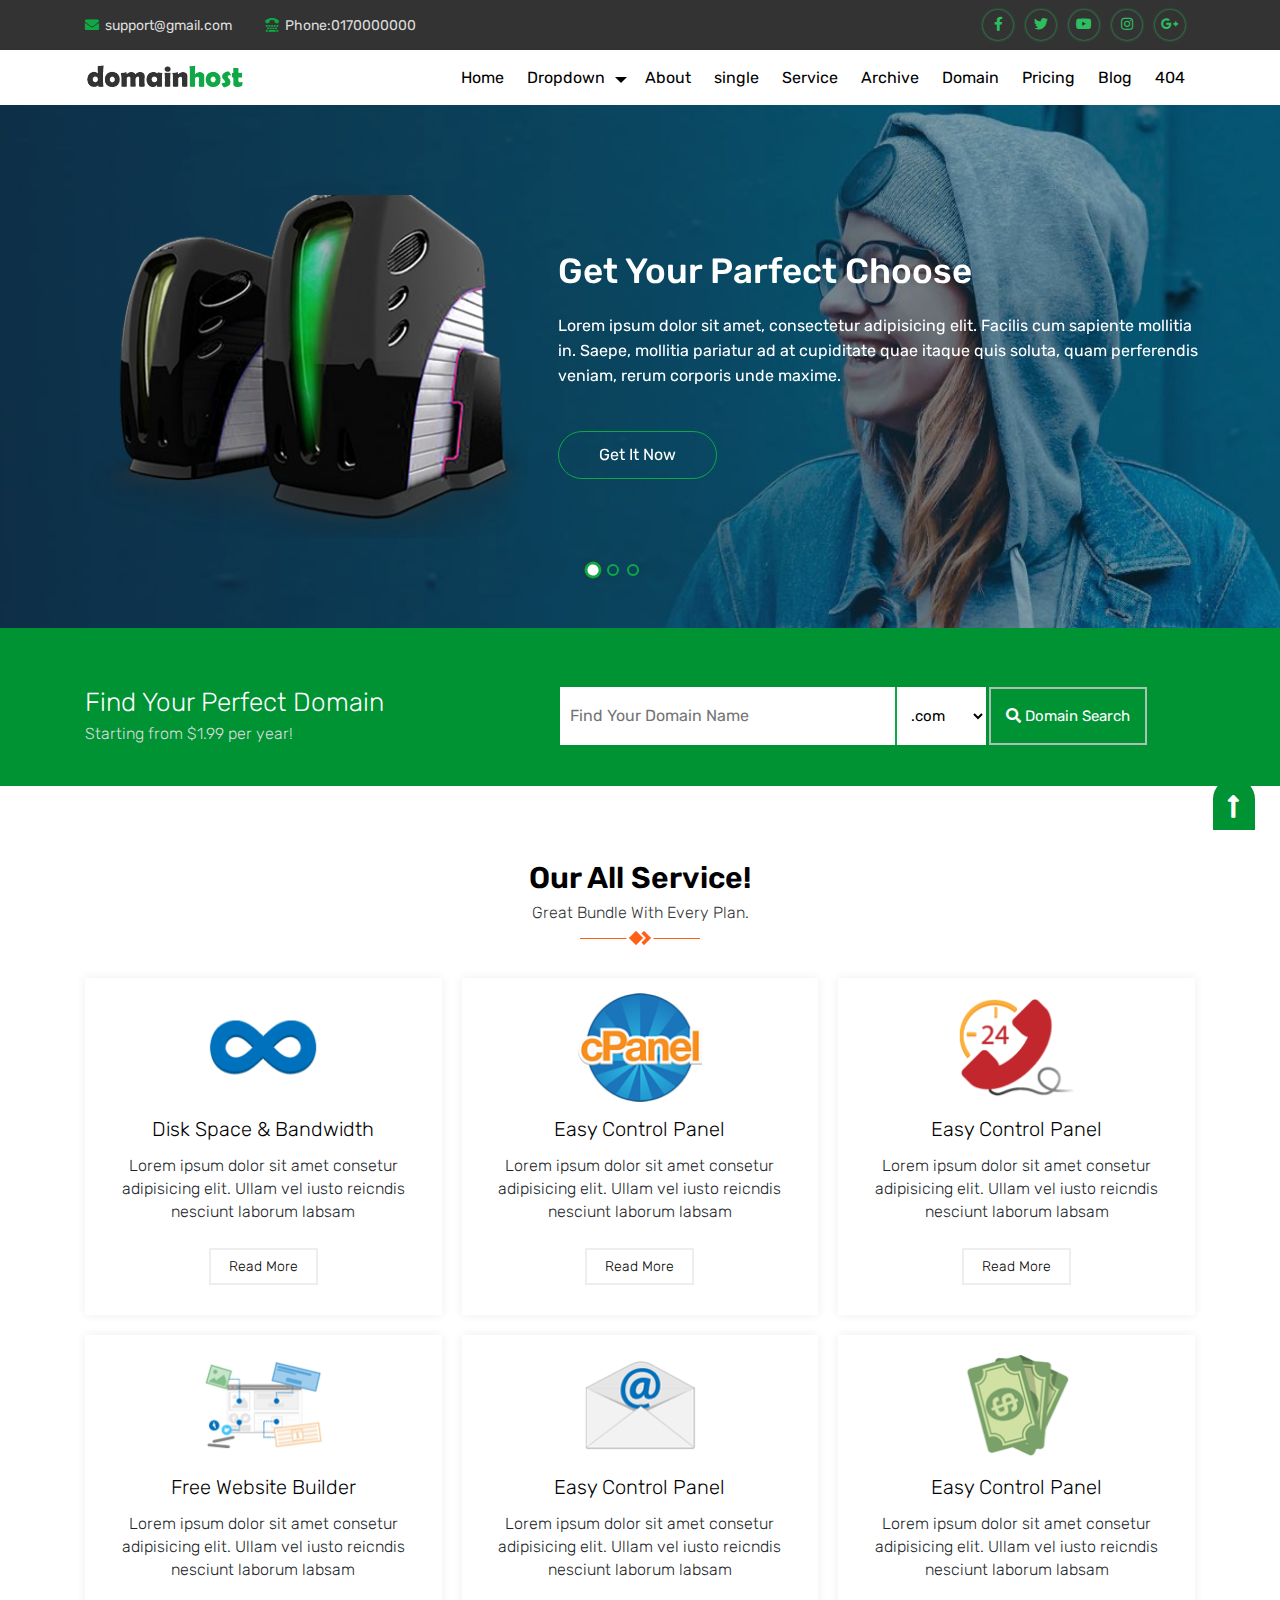
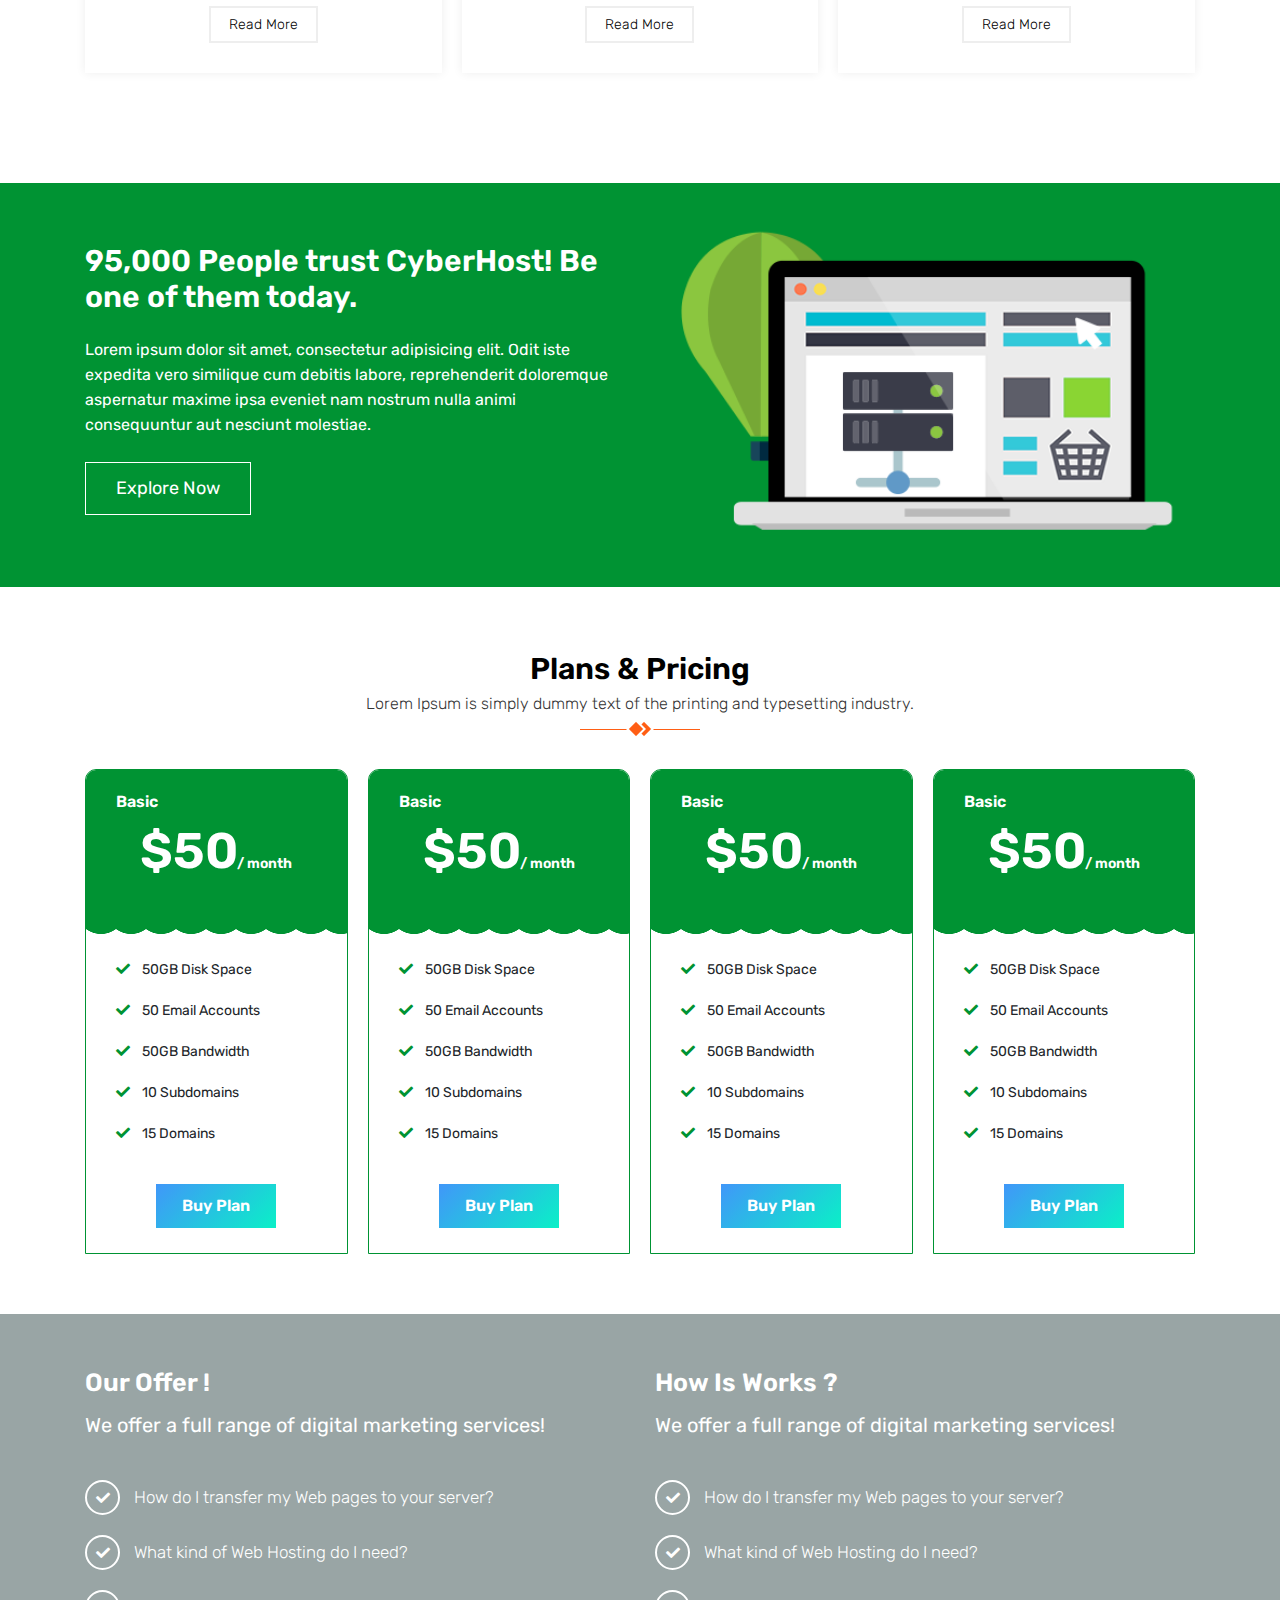
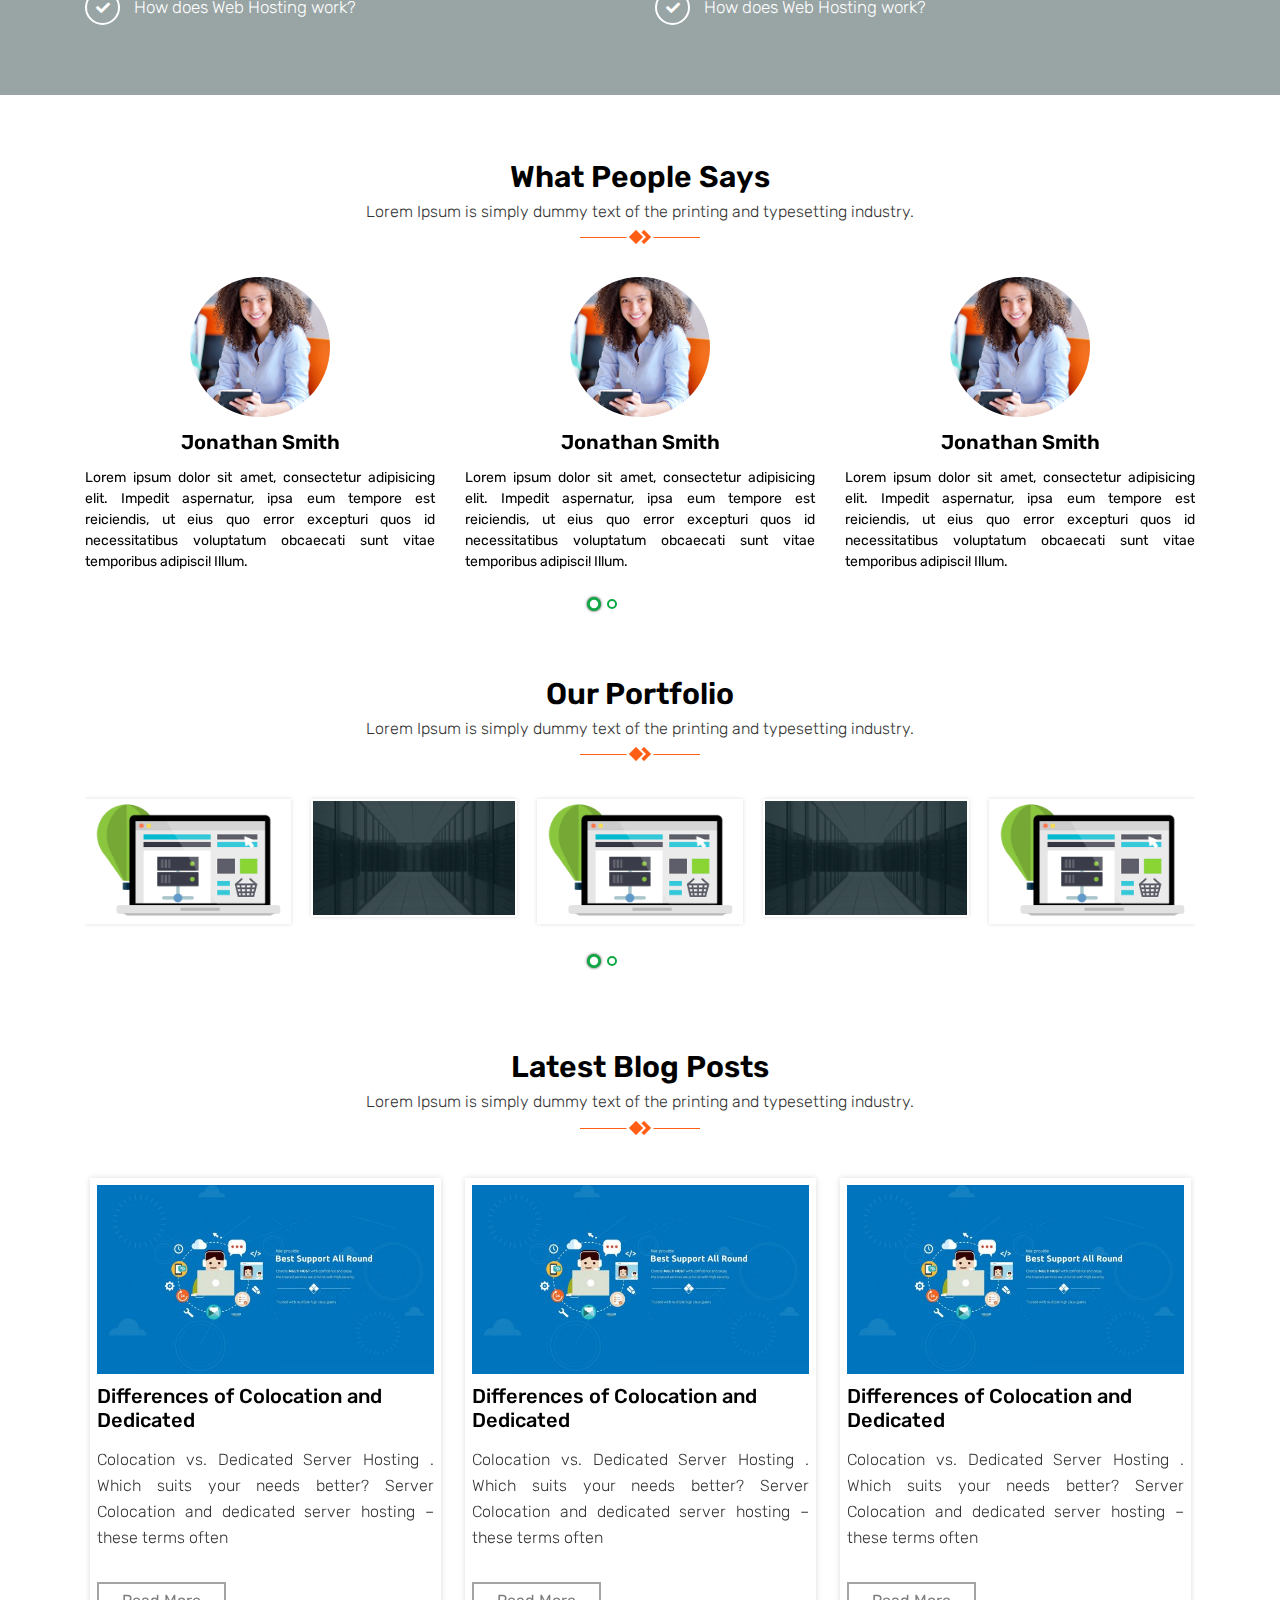
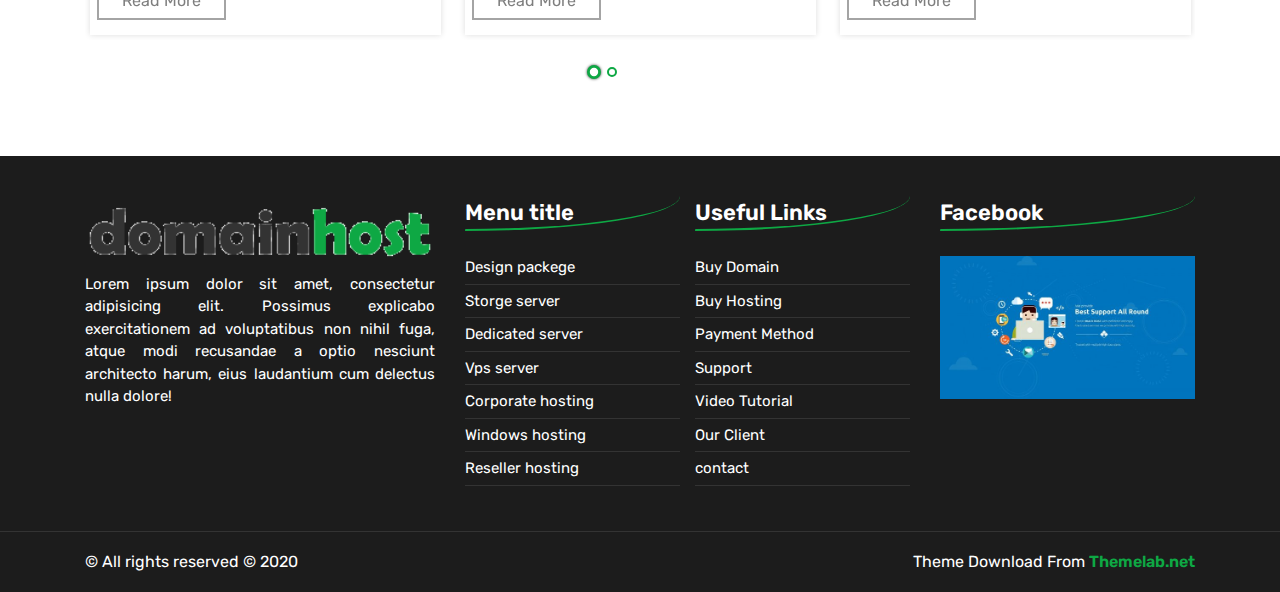
<file: index.html>
<!DOCTYPE html>
<html lang="en">
<head>
    <meta charset="UTF-8">
    <meta http-equiv="X-UA-Compatible" content="IE=edge">
    <meta name="viewport" content="width=device-width, initial-scale=1">
    
    <title> Domain Host</title>
    
     <link rel="icon" href="assets/images/favicon.png">
    
    <!-- Css Link Start    -->
    <link rel="stylesheet" href="assets/css/all.min.css">
    <link rel="stylesheet" href="assets/css/bootstrap.min.css">
    <link rel="stylesheet" href="assets/css/stellarnav.css">
    <link rel="stylesheet" href="assets/css/magnific-popup.css">
    <link rel="stylesheet" href="assets/css/owl.carousel.min.css">
    <link rel="stylesheet" href="assets/css/responsive.css">
    <link rel="stylesheet" href="style.css">
    
</head>

    <body>
    
       
                    <!--=======================
                        top-Header-section-Start
                    ==========================-->  
        <div class="top-header">
            <div class="container">
                <div class="row">
                    <div class="col-lg-6 col-md-6">
                        <div class="date">
                          <ul>
                              <li> <i class="fas fa-envelope"></i> support@gmail.com</li>
                              <li> <i class="fas fa-tty"></i> Phone:0170000000</li>
                              
                          </ul>
                        </div>
                    </div>
                    <div class="col-lg-6 col-md-6">
                        <div class="top-header-social">
                            <ul>
                               <li><a href=""><i class="fab fa-facebook-f" aria-hidden="true"></i></a></li> 

                               <li><a href=""><i class="fab fa-twitter" aria-hidden="true"></i></a></li>

                               <li> <a href=""><i class="fab fa-youtube" aria-hidden="true"></i></a></li>

                               <li><a href=""><i class="fab fa-instagram" aria-hidden="true"></i></a></li>

                               <li><a href=""><i class="fab fa-google-plus-g" aria-hidden="true"></i></a></li>

                            </ul>
                        </div>
                    </div>
                </div>
            </div>
        </div>
                    
                    

                    <!--=======================
                        top-Header-section-End
                    ==========================-->  
                    
                    
                    
                                        

                    <!--=======================
                      Menu & logo start
                    ==========================-->  
        <section class="header-section" id="myHeader">
            <div class="container">
                <div class="row">
                    <div class="col-lg-2 col-md-2">
                        <div class="logo">
                            <a href="index.html"><img src="assets/images/logo.gif" alt="" width="100%" height="auto"></a>  
                        </div>
                    </div>  
                    
                    <div class="col-lg-10 col-md-10">
                   
                        <div class="stellarnav">
                            <ul>
                               <li><a href="index.html">Home</a></li>
                                <li><a href="">Dropdown</a>
                                    <ul>
                                        <li><a href="#">How deep?</a>  </li>
                                        <li><a href="#">Item</a> </li>
                                        <li><a href="#">Item</a> </li>
                                        <li><a href="#">Here's a very long item.</a>

                                        </li>
                                    </ul>
                                </li>

                                 <li><a href="about.html">About </a></li>
                                <li><a href="single.html">single </a></li>
                                <li><a href="services.html">Service </a></li>
                                <li><a href="archive.html">Archive </a></li>
                                <li><a href="domain.html">Domain </a></li>
                                <li><a href="pricing.html">Pricing </a></li>
                                <li><a href="blog.html">Blog </a></li>
                                <li><a href="404.html">404 </a></li>

                            </ul>
                        </div><!-- .stellarnav -->
                    </div>

                    

                </div>
            </div>
        </section>

                      
            
                    <!--=======================
                        Menu & logo -End
                    ==========================-->  
                
     
            
                    <!--=======================
                        Home slide-start
                    ==========================-->  
        <section class="home-page-slide">
            <div class="container">
                <div class="row">
                    <div class="home-slide-list owl-carousel">
                        
                        <div class="home-slide-wrpp">
                            <div class="row">
                                <div class="col-lg-5 col-md-5">
                                   <div class="home-slide-image">
                                       <img src="assets/images/slider-img-1.png" alt="">
                                   </div>
                                </div>
                                <div class="col-lg-7 col-md-7">
                                   <div class="home-slide-item">
                                        <div class="home-slide-title">
                                            Get Your Parfect Choose 
                                        </div>
                                        <div class="home-slide-content">
                                            Lorem ipsum dolor sit amet, consectetur adipisicing elit. Facilis cum sapiente mollitia in. Saepe, mollitia pariatur ad at cupiditate quae itaque quis soluta, quam perferendis veniam, rerum corporis unde maxime.
                                        </div>
                                        <div class="home-slide-btn">
                                            <a href=""> Get It Now </a>
                                        </div>
                                   </div>
                                </div>
                            </div>
                        </div>
                             
                        <div class="home-slide-wrpp">
                            <div class="row">
                                <div class="col-lg-5 col-md-5">
                                   <div class="home-slide-image">
                                       <img src="assets/images/slider-img-2.png" alt="">
                                   </div>
                                </div>
                                <div class="col-lg-7 col-md-7">
                                   <div class="home-slide-item">
                                        <div class="home-slide-title">
                                           Buy Now
                                        </div>
                                        <div class="home-slide-content">
                                            Lorem ipsum dolor sit amet, consectetur adipisicing elit. Facilis cum sapiente mollitia in. Saepe, mollitia pariatur ad at cupiditate quae itaque quis soluta, quam perferendis veniam, rerum corporis unde maxime.
                                        </div>
                                        <div class="home-slide-btn">
                                            <a href=""> Get It Now </a>
                                        </div>
                                   </div>
                                </div>
                            </div>
                        </div>
                        
                        
                        <div class="home-slide-wrpp">
                            <div class="row">
                                <div class="col-lg-5 col-md-5">
                                   <div class="home-slide-image">
                                       <img src="assets/images/slider-img-3.png" alt="">
                                   </div>
                                </div>
                                <div class="col-lg-7 col-md-7">
                                   <div class="home-slide-item">
                                        <div class="home-slide-title">
                                           Your Best Choice
                                        </div>
                                        <div class="home-slide-content">
                                            Lorem ipsum dolor sit amet, consectetur adipisicing elit. Facilis cum sapiente mollitia in. Saepe, mollitia pariatur ad at cupiditate quae itaque quis soluta, quam perferendis veniam, rerum corporis unde maxime.
                                        </div>
                                        <div class="home-slide-btn">
                                            <a href=""> Get It Now </a>
                                        </div>
                                   </div>
                                </div>
                            </div>
                        </div>
                        
                        
                        
                        
                    </div>
                </div>
            </div>
        </section>  
                
            
                    <!--=======================
                        Home slide-End
                    ==========================-->  
                
                    
                         
            
                    <!--=======================
                        Domain_section_Start
                    ==========================-->  
        <section class="themesbazar_domain_section">
            <div class="container">
                <div class="row">
                    <div class=" col-lg-5 col-md-5">
                        <div class="domain_titile">
                            Find Your Perfect Domain
                        </div>
                        
                        <div class="domain_pay">
                            Starting from $1.99 per year!
                        </div>
                        
                    </div>
                    <div class=" col-lg-7 col-md-7">
                        <form class="example_1" method="POST">
                            <input type="text" placeholder="Find Your Domain Name" name="domain_name" required>
                            <select name="suffix" class="select">
                            <option value=".com">.com</option>
                            <option value=".in">.in</option>
                            <option value=".co.in">.co.in</option>
                            <option value=".net">.net</option>
                            <option value=".org">.org</option>
                            <option value=".biz">.biz</option>
                            <option value=".info">.info</option>
                            <option value=".mobi">.mobi</option>
                            <option value=".ws">.ws</option>
                            <option value=".co.id">.co.id</option>
                            <option value=".or.id">.or.id</option>
                            <option value=".go.id">.go.id</option>
                            <option value=".sch.id">.sch.id</option>
                            <option value=".ac.id">.ac.id</option>
                            <option value=".mil.id">.mil.id</option>
                            <option value=".web.id">.web.id</option>
                            <option value=".tv">.tv</option>
                            <option value=".cn">.cn</option>
                            <option value=".cc">.cc</option>
                            </select>
                            <button type="submit"><i class="fa fa-search"></i> Domain Search</button>
					    </form>
                    </div>
                    
                </div>
            </div>
        </section>
                    
         
            
                    <!--=======================
                        Domain_section_End
                    ==========================-->  
                
                             
            
                    <!--=======================
                        Services_section_start
                    ==========================-->  
        <section class="themesbazar_services_section">
            <div class="container">
                <div class="row">
                    <div class="col-lg-12 col-md-12">
                        <div class="services_sec_item">
                            <div class="services_sec_title">
                               Our All Service!
                            </div>
                            
                            <div class="services_sec_sub">
                              Great Bundle With Every Plan.
                            </div>
                            <img src="assets/images/icon-image.png" alt="">
                        </div>
                        <div class="themesbazar_services_content">
                            <div class="themesbazar_services_wrpp">
                                <div class="services_image">
                                    <a href=""><img src="assets/images/service-1.png" alt=""></a>
                                </div>
                                <div class="services_item">
                                    <div class="services_title">
                                        <a href="">Disk Space & Bandwidth</a>
                                    </div>                                    
                                    <div class="services_content">
                                        Lorem ipsum dolor sit amet consetur adipisicing elit. Ullam vel iusto reicndis nesciunt laborum labsam 
                                    </div>
                                    <div class="services_button">
                                        <a href="">Read More</a>
                                    </div>
                                </div>
                            </div>
                            
                            <div class="themesbazar_services_wrpp">
                                <div class="services_image">
                                    <a href=""><img src="assets/images/service-2.png" alt=""></a>
                                </div>
                                <div class="services_item">
                                    <div class="services_title">
                                        <a href=""> Free Website Builder </a>
                                    </div>                                    
                                    <div class="services_content">
                                        Lorem ipsum dolor sit amet consetur adipisicing elit. Ullam vel iusto reicndis nesciunt laborum labsam 
                                    </div>
                                    <div class="services_button">
                                        <a href="">Read More</a>
                                    </div>
                                </div>
                            </div>
                            
                            <div class="themesbazar_services_wrpp">
                                <div class="services_image">
                                    <a href=""><img src="assets/images/service-3.png" alt=""></a>
                                </div>
                                <div class="services_item">
                                    <div class="services_title">
                                        <a href=""> Easy Control Panel </a>
                                    </div>                                    
                                    <div class="services_content">
                                        Lorem ipsum dolor sit amet consetur adipisicing elit. Ullam vel iusto reicndis nesciunt laborum labsam 
                                    </div>
                                    <div class="services_button">
                                        <a href="">Read More</a>
                                    </div>
                                </div>
                            </div>
                            
                            <div class="themesbazar_services_wrpp">
                                <div class="services_image">
                                    <a href=""><img src="assets/images/service-4.png" alt=""></a>
                                </div>
                                <div class="services_item">
                                    <div class="services_title">
                                        <a href=""> Easy Control Panel </a>
                                    </div>                                    
                                    <div class="services_content">
                                        Lorem ipsum dolor sit amet consetur adipisicing elit. Ullam vel iusto reicndis nesciunt laborum labsam 
                                    </div>
                                    <div class="services_button">
                                        <a href="">Read More</a>
                                    </div>
                                </div>
                            </div>
                            
                            <div class="themesbazar_services_wrpp">
                                <div class="services_image">
                                    <a href=""><img src="assets/images/service-5.png" alt=""></a>
                                </div>
                                <div class="services_item">
                                    <div class="services_title">
                                        <a href=""> Easy Control Panel </a>
                                    </div>                                    
                                    <div class="services_content">
                                        Lorem ipsum dolor sit amet consetur adipisicing elit. Ullam vel iusto reicndis nesciunt laborum labsam 
                                    </div>
                                    <div class="services_button">
                                        <a href="">Read More</a>
                                    </div>
                                </div>
                            </div>
                            
                            <div class="themesbazar_services_wrpp">
                                <div class="services_image">
                                    <a href=""><img src="assets/images/service-6.png" alt=""></a>
                                </div>
                                <div class="services_item">
                                    <div class="services_title">
                                        <a href=""> Easy Control Panel </a>
                                    </div>                                    
                                    <div class="services_content">
                                        Lorem ipsum dolor sit amet consetur adipisicing elit. Ullam vel iusto reicndis nesciunt laborum labsam 
                                    </div>
                                    <div class="services_button">
                                        <a href="">Read More</a>
                                    </div>
                                </div>
                            </div>
                            
                            
                        </div>
                    </div>
                </div>
            </div>
        </section>
                             
            
                    <!--=======================
                        Services_section_End
                    ==========================-->  
    
                                             
                                  
            
                    <!--=======================
                        Notic_section_Start
                    ==========================-->  
        <section class="notic_section">
            <div class="container">
                <div class="row">
                    <div class="col-lg-6 col-md-6">
                        <div class="notic_title">
                            95,000 People trust CyberHost! Be one of them today.
                        </div>
                        <div class="notic_content">
                           Lorem ipsum dolor sit amet, consectetur adipisicing elit. Odit iste expedita vero similique cum debitis labore, reprehenderit doloremque aspernatur maxime ipsa eveniet nam nostrum nulla animi consequuntur aut nesciunt molestiae.
                        </div>
                        
                        <div class="notic_button">
                            <a href=""> Explore Now </a>
                        </div>
                        
                    </div>
                    <div class="col-lg-6 col-md-6">
                        <div class="notic-image">
                            <img src="assets/images/cta.png" alt="">
                        </div>
                    </div>
                </div>
            </div>
        </section>
                                             
                                  
            
                    <!--=======================
                        Notic_section_End
                    ==========================-->  
    
                                             
            
                    <!--=======================
                        pricing_section_Start
                    ==========================-->  
        <section class="themesbzar_pricing_section">
            <div class="container">
                <div class="row">
                    <div class="col-lg-12 col-md-12">
                       <div class="services_sec_item">
                            <div class="services_sec_title">
                               Plans & Pricing
                            </div>
                            
                            <div class="services_sec_sub">
                             Lorem Ipsum is simply dummy text of the printing and typesetting industry. 
                            </div>
                            <img src="assets/images/icon-image.png" alt="">
                        </div>
                        <div class="pricing_contnet">
                            <div class="pricing_wrpp">
                                <div class="price-value">
                                   <div class="basic">
                                       Basic
                                   </div>
                                    <span class="amount">$50</span>
                                    <span class="time">/ month</span>
                                </div>
                                <div class="scallop-up"></div>

                                <div class="pricingContent">
                                    <ul>
                                        <li> <i class="fas fa-check"></i> 50GB Disk Space</li>
                                        <li> <i class="fas fa-check"></i> 50 Email Accounts</li>
                                        <li> <i class="fas fa-check"></i> 50GB Bandwidth</li>
                                        <li> <i class="fas fa-check"></i> 10 Subdomains</li>
                                        <li> <i class="fas fa-check"></i> 15 Domains</li>
                                    </ul>
                                    <div class="pricingTable-signUp">
                                        <a href="">Buy Plan</a>
                                    </div>
                                </div>
                            </div>
                            
                            <div class="pricing_wrpp">
                                <div class="price-value">
                                   <div class="basic">
                                       Basic
                                   </div>
                                    <span class="amount">$50</span>
                                    <span class="time">/ month</span>
                                </div>
                                <div class="scallop-up"></div>

                                <div class="pricingContent">
                                    <ul>
                                        <li> <i class="fas fa-check"></i> 50GB Disk Space</li>
                                        <li> <i class="fas fa-check"></i> 50 Email Accounts</li>
                                        <li> <i class="fas fa-check"></i> 50GB Bandwidth</li>
                                        <li> <i class="fas fa-check"></i> 10 Subdomains</li>
                                        <li> <i class="fas fa-check"></i> 15 Domains</li>
                                    </ul>
                                    <div class="pricingTable-signUp">
                                        <a href="">Buy Plan</a>
                                    </div>
                                </div>
                            </div>
                            
                            <div class="pricing_wrpp">
                                <div class="price-value">
                                   <div class="basic">
                                       Basic
                                   </div>
                                    <span class="amount">$50</span>
                                    <span class="time">/ month</span>
                                </div>
                                <div class="scallop-up"></div>

                                <div class="pricingContent">
                                    <ul>
                                        <li> <i class="fas fa-check"></i> 50GB Disk Space</li>
                                        <li> <i class="fas fa-check"></i> 50 Email Accounts</li>
                                        <li> <i class="fas fa-check"></i> 50GB Bandwidth</li>
                                        <li> <i class="fas fa-check"></i> 10 Subdomains</li>
                                        <li> <i class="fas fa-check"></i> 15 Domains</li>
                                    </ul>
                                    <div class="pricingTable-signUp">
                                        <a href="">Buy Plan</a>
                                    </div>
                                </div>
                            </div>
                            
                            <div class="pricing_wrpp">
                                <div class="price-value">
                                   <div class="basic">
                                       Basic
                                   </div>
                                    <span class="amount">$50</span>
                                    <span class="time">/ month</span>
                                </div>
                                <div class="scallop-up"></div>

                                <div class="pricingContent">
                                    <ul>
                                        <li> <i class="fas fa-check"></i> 50GB Disk Space</li>
                                        <li> <i class="fas fa-check"></i> 50 Email Accounts</li>
                                        <li> <i class="fas fa-check"></i> 50GB Bandwidth</li>
                                        <li> <i class="fas fa-check"></i> 10 Subdomains</li>
                                        <li> <i class="fas fa-check"></i> 15 Domains</li>
                                    </ul>
                                    <div class="pricingTable-signUp">
                                        <a href="">Buy Plan</a>
                                    </div>
                                </div>
                            </div>
                            
                            
                            
                            
                            
                        </div>
                    </div>
                </div>
            </div>
        </section>  
                     <!--=======================
                        pricing_section_End
                    ==========================-->  
      
                       
                       
                       
                    <!--=======================
                        Discount_section_End
                    ==========================-->  
        <section class="discount_section">
            <div class="container">
                <div class="row">
                    <div class="col-lg-6 col-md-6">
                        <div class="discount_wrpp">
                            <div class="dis_title1">
                                Our Offer !
                            </div> 
                            <div class="dis_title">
                                We offer a full range of digital marketing services!
                            </div>
                            
                            <div class="discount_contnet">
                                <ul>
                                    <li> <i class="fas fa-check"></i> How do I transfer my Web pages to your server? </li>
                                    
                                    <li> <i class="fas fa-check"></i> What kind of Web Hosting do I need? </li>
                                    
                                    <li> <i class="fas fa-check"></i> How does Web Hosting work? </li>
                                </ul>
                            </div>
                       </div>
                       
                    </div>
                    <div class="col-lg-6 col-md-6">
                        <div class="discount_wrpp">
                            <div class="dis_title1">
                               How Is Works ?
                            </div> 
                            <div class="dis_title">
                                We offer a full range of digital marketing services!
                            </div>
                            
                            <div class="discount_contnet">
                                <ul>
                                    <li> <i class="fas fa-check"></i> How do I transfer my Web pages to your server? </li>
                                    
                                    <li> <i class="fas fa-check"></i> What kind of Web Hosting do I need? </li>
                                    
                                    <li> <i class="fas fa-check"></i> How does Web Hosting work? </li>
                                </ul>
                            </div>
                       </div>
                    </div>
                </div>
            </div>
        </section>
                       
                       
                       
                    <!--=======================
                        Discount_section_End
                    ==========================-->  
      
                       
                       
                    <!--=======================
                        pricing_section_Start
                    ==========================-->  
        <section class="testmonial-section">
            <div class="container">
                <div class="row">
                    <div class="col-lg-12 col-md-12">
                       <div class="services_sec_item">
                            <div class="services_sec_title">
                               What People Says
                            </div>
                            
                            <div class="services_sec_sub">
                             Lorem Ipsum is simply dummy text of the printing and typesetting industry. 
                            </div>
                            <img src="assets/images/icon-image.png" alt="">
                        </div> 
                        
                         
                         <div class="testmonial-list owl-carousel">
                            <div class="testmonial-wrpp">
                                <div class="testmonial-image">
                                    <img src="assets/images/testi-2.png" alt="">
                                </div>
                                <div class="testmonial-title">
                                    Jonathan Smith
                                </div>
                                
                                <div class="testmonial-content">
                                    Lorem ipsum dolor sit amet, consectetur adipisicing elit. Impedit aspernatur, ipsa eum tempore est reiciendis, ut eius quo error excepturi quos id necessitatibus voluptatum obcaecati sunt vitae temporibus adipisci! Illum.
                                </div>
                            </div>
                            
                            <div class="testmonial-wrpp">
                                <div class="testmonial-image">
                                    <img src="assets/images/testi-2.png" alt="">
                                </div>
                                <div class="testmonial-title">
                                    Jonathan Smith
                                </div>
                                
                                <div class="testmonial-content">
                                    Lorem ipsum dolor sit amet, consectetur adipisicing elit. Impedit aspernatur, ipsa eum tempore est reiciendis, ut eius quo error excepturi quos id necessitatibus voluptatum obcaecati sunt vitae temporibus adipisci! Illum.
                                </div>
                            </div>
                            
                               <div class="testmonial-wrpp">
                                <div class="testmonial-image">
                                    <img src="assets/images/testi-2.png" alt="">
                                </div>
                                <div class="testmonial-title">
                                    Jonathan Smith
                                </div>
                                
                                <div class="testmonial-content">
                                    Lorem ipsum dolor sit amet, consectetur adipisicing elit. Impedit aspernatur, ipsa eum tempore est reiciendis, ut eius quo error excepturi quos id necessitatibus voluptatum obcaecati sunt vitae temporibus adipisci! Illum.
                                </div>
                            </div>
                            
                            <div class="testmonial-wrpp">
                                <div class="testmonial-image">
                                    <img src="assets/images/testi-2.png" alt="">
                                </div>
                                <div class="testmonial-title">
                                    Jonathan Smith
                                </div>
                                
                                <div class="testmonial-content">
                                    Lorem ipsum dolor sit amet, consectetur adipisicing elit. Impedit aspernatur, ipsa eum tempore est reiciendis, ut eius quo error excepturi quos id necessitatibus voluptatum obcaecati sunt vitae temporibus adipisci! Illum.
                                </div>
                            </div>
                            
                            <div class="testmonial-wrpp">
                                <div class="testmonial-image">
                                    <img src="assets/images/testi-2.png" alt="">
                                </div>
                                <div class="testmonial-title">
                                    Jonathan Smith
                                </div>
                                
                                <div class="testmonial-content">
                                    Lorem ipsum dolor sit amet, consectetur adipisicing elit. Impedit aspernatur, ipsa eum tempore est reiciendis, ut eius quo error excepturi quos id necessitatibus voluptatum obcaecati sunt vitae temporibus adipisci! Illum.
                                </div>
                            </div>
                            
                            
                         </div>
                          
                            
                    </div>
                </div>
            </div>
        </section>
                       
                       
                    <!--=======================
                        portfolio_section_Start
                    ==========================-->  
        <section class="portfolio-section">
            <div class="container">
                <div class="row">
                    <div class="col-lg-12">
                       <div class="services_sec_item">
                            <div class="services_sec_title">
                               Our Portfolio
                            </div>
                            
                            <div class="services_sec_sub">
                             Lorem Ipsum is simply dummy text of the printing and typesetting industry. 
                            </div>
                            <img src="assets/images/icon-image.png" alt="">
                        </div> 
                        
                        <div class="portfolio-list owl-carousel">
                            <div class="portfolio-wrpp">
                                <div class="portfolio-image">
                                    <a href="index.html"><img src="assets/images/cta.png" alt=""></a>
                                </div>
                            </div>
                            
                            <div class="portfolio-wrpp">
                                <div class="portfolio-image">
                                    <a href="index.html"><img src="assets/images/bg1.jpg" alt=""></a>
                                </div>
                            </div>         
                              
                            <div class="portfolio-wrpp">
                                <div class="portfolio-image">
                                    <a href="index.html"><img src="assets/images/cta.png" alt=""></a>
                                </div>
                            </div>
                            
                            <div class="portfolio-wrpp">
                                <div class="portfolio-image">
                                    <a href="index.html"><img src="assets/images/bg1.jpg" alt=""></a>
                                </div>
                            </div>
                            
                            <div class="portfolio-wrpp">
                                <div class="portfolio-image">
                                    <a href="index.html"><img src="assets/images/cta.png" alt=""></a>
                                </div>
                            </div>
                            
                            <div class="portfolio-wrpp">
                                <div class="portfolio-image">
                                    <a href="index.html"><img src="assets/images/p1.jpg" alt=""></a>
                                </div>
                            </div>
                            
                            
                            
                        </div>
                    </div>
                </div>
            </div>
        </section>
                               
                   
                    <!--=======================
                        portfolio_section_End
                    ==========================--> 
                     
                    
                   
                    <!--=======================
                       Latest_section_start
                    ==========================--> 
        <section class="latest-section">
        	<div class="container">
        		<div class="row">
        			<div class="col-md-12">
        				
        				 <div class="services_sec_item">
                            <div class="services_sec_title">
                              Latest Blog Posts
                            </div>
                            
                            <div class="services_sec_sub">
                             Lorem Ipsum is simply dummy text of the printing and typesetting industry. 
                            </div>
                            <img src="assets/images/icon-image.png" alt="">
                        </div> 
        				
        				<div class="latest-list owl-carousel">
        					<div class="latest-wrpp">
        						<div class="latest-image">
        							<img src="assets/images/blog-1.jpg" alt="">
        						</div>
        						<div class="latest-title">
        							<a href=""> Differences of Colocation and Dedicated </a>
        						</div>
        						<div class="latest-content">
        							Colocation vs. Dedicated Server Hosting . Which suits your needs better? Server Colocation and dedicated server hosting – these terms often 
        						</div>
        						
        						<div class="latest-btn">
        							<a href="">Read More</a>
        						</div>
        						
        					</div>
        					<div class="latest-wrpp">
        						<div class="latest-image">
        							<img src="assets/images/blog-1.jpg" alt="">
        						</div>
        						<div class="latest-title">
        							<a href=""> Differences of Colocation and Dedicated </a>
        						</div>
        						<div class="latest-content">
        							Colocation vs. Dedicated Server Hosting . Which suits your needs better? Server Colocation and dedicated server hosting – these terms often 
        						</div>
        						
        						<div class="latest-btn">
        							<a href="">Read More</a>
        						</div>
        						
        					</div>
        					<div class="latest-wrpp">
        						<div class="latest-image">
        							<img src="assets/images/blog-1.jpg" alt="">
        						</div>
        						<div class="latest-title">
        							<a href=""> Differences of Colocation and Dedicated </a>
        						</div>
        						<div class="latest-content">
        							Colocation vs. Dedicated Server Hosting . Which suits your needs better? Server Colocation and dedicated server hosting – these terms often 
        						</div>
        						
        						<div class="latest-btn">
        							<a href="">Read More</a>
        						</div>
        						
        					</div>
        					<div class="latest-wrpp">
        						<div class="latest-image">
        							<img src="assets/images/blog-1.jpg" alt="">
        						</div>
        						<div class="latest-title">
        							<a href=""> Differences of Colocation and Dedicated </a>
        						</div>
        						<div class="latest-content">
        							Colocation vs. Dedicated Server Hosting . Which suits your needs better? Server Colocation and dedicated server hosting – these terms often 
        						</div>
        						
        						<div class="latest-btn">
        							<a href="">Read More</a>
        						</div>
        						
        					</div>
        					<div class="latest-wrpp">
        						<div class="latest-image">
        							<img src="assets/images/blog-1.jpg" alt="">
        						</div>
        						<div class="latest-title">
        							<a href=""> Differences of Colocation and Dedicated </a>
        						</div>
        						<div class="latest-content">
        							Colocation vs. Dedicated Server Hosting . Which suits your needs better? Server Colocation and dedicated server hosting – these terms often 
        						</div>
        						
        						<div class="latest-btn">
        							<a href="">Read More</a>
        						</div>
        						
        					</div>
        					
        				</div>
        			</div>
        		</div>
        	</div>
        </section>

                   
                    <!--=======================
                       Latest_section_End
                    ==========================--> 
                     
                      
                       
                        
                         
                          
                            
      
                       
                       
                        <!--================================
                              bottom-footer-start
                        ===============================-->
        <section class="footer-section">
        	<div class="container">
        		<div class="row">
        			<div class="col-lg-4 col-md-4">
        				<div class="footer-logo">
        					<a href=""> <img src="assets/images/logo.gif" alt=""> </a>
        				</div>
        				<div class="footer-content">
        					Lorem ipsum dolor sit amet, consectetur adipisicing elit. Possimus explicabo exercitationem ad voluptatibus non nihil fuga, atque modi recusandae a optio nesciunt architecto harum, eius laudantium cum delectus nulla dolore!
        				</div>
        			</div>
        			<div class="col-lg-5 col-md-5">
        				<div class="footer-menu-content">
        					<div class="footer-wrpp">
								<div class="footer-title">
									Menu title
								</div>
       							<div class="footer-menu">
       								<ul>
       									<li><a href=""> Design packege </a></li>
       									<li><a href=""> Storge server </a></li>
       									<li><a href=""> Dedicated server </a></li>
       									<li><a href=""> Vps server </a></li>
       									<li><a href=""> Corporate hosting </a></li>
       									<li><a href=""> Windows hosting </a></li>
       									<li><a href=""> Reseller hosting </a></li>
       								</ul>
       							</div>
        					</div>
        					
        					<div class="footer-wrpp">
								<div class="footer-title">
									Useful Links
								</div>
       							<div class="footer-menu">
       								<ul>
       									<li><a href=""> Buy Domain </a></li>
       									<li><a href=""> Buy Hosting </a></li>
       									<li><a href=""> Payment Method </a></li>
       									<li><a href=""> Support </a></li>
       									<li><a href=""> Video Tutorial </a></li>
       									<li><a href=""> Our Client </a></li>
       									<li><a href=""> contact </a></li>
       								</ul>
       							</div>
        					</div>
        					
        					
        				</div>
        				
        				
        			</div>
        			<div class="col-lg-3 col-md-3">
        				<div class="footer-title">
							Facebook
						</div>
        				<div class="facebook">
        					<img src="assets/images/blog-1.jpg" alt="">
        				</div>
        			</div>
        		</div>
        	</div>
        </section>

        <div class="bottom-footer-section">
            <div class="container">
                <div class="row">
                    <div class="col-md-6 col-sm-6">
                      
                       <div class="copy-right">
                            © All rights reserved © 2020
                       </div>
                       
                    </div>
                    <div class="col-md-6 col-sm-6">
                        <div class="design-developed">
                            Theme Download From  <a href="#" target="_blank" title="themelab.net">Themelab.net</a> 
                        </div>
                    </div>
                </div>
                
                 <a href="" class="scrollToTop"><i class="fas fa-long-arrow-alt-up"></i></a>
            </div>
        </div>
                        


       
       
       
       
        <script src="assets/js/jquery-3.5.1.min.js"></script>
        <script src="assets/js/bootstrap.min.js"></script>
        <script src="assets/js/stellarnav.min.js"></script>
        <script src="assets/js/jquery.magnific-popup.min.js"></script>
        <script src="assets/js/owl.carousel.min.js"></script>
        <script src="assets/js/main.js"></script>
</body>
</html>
</file>
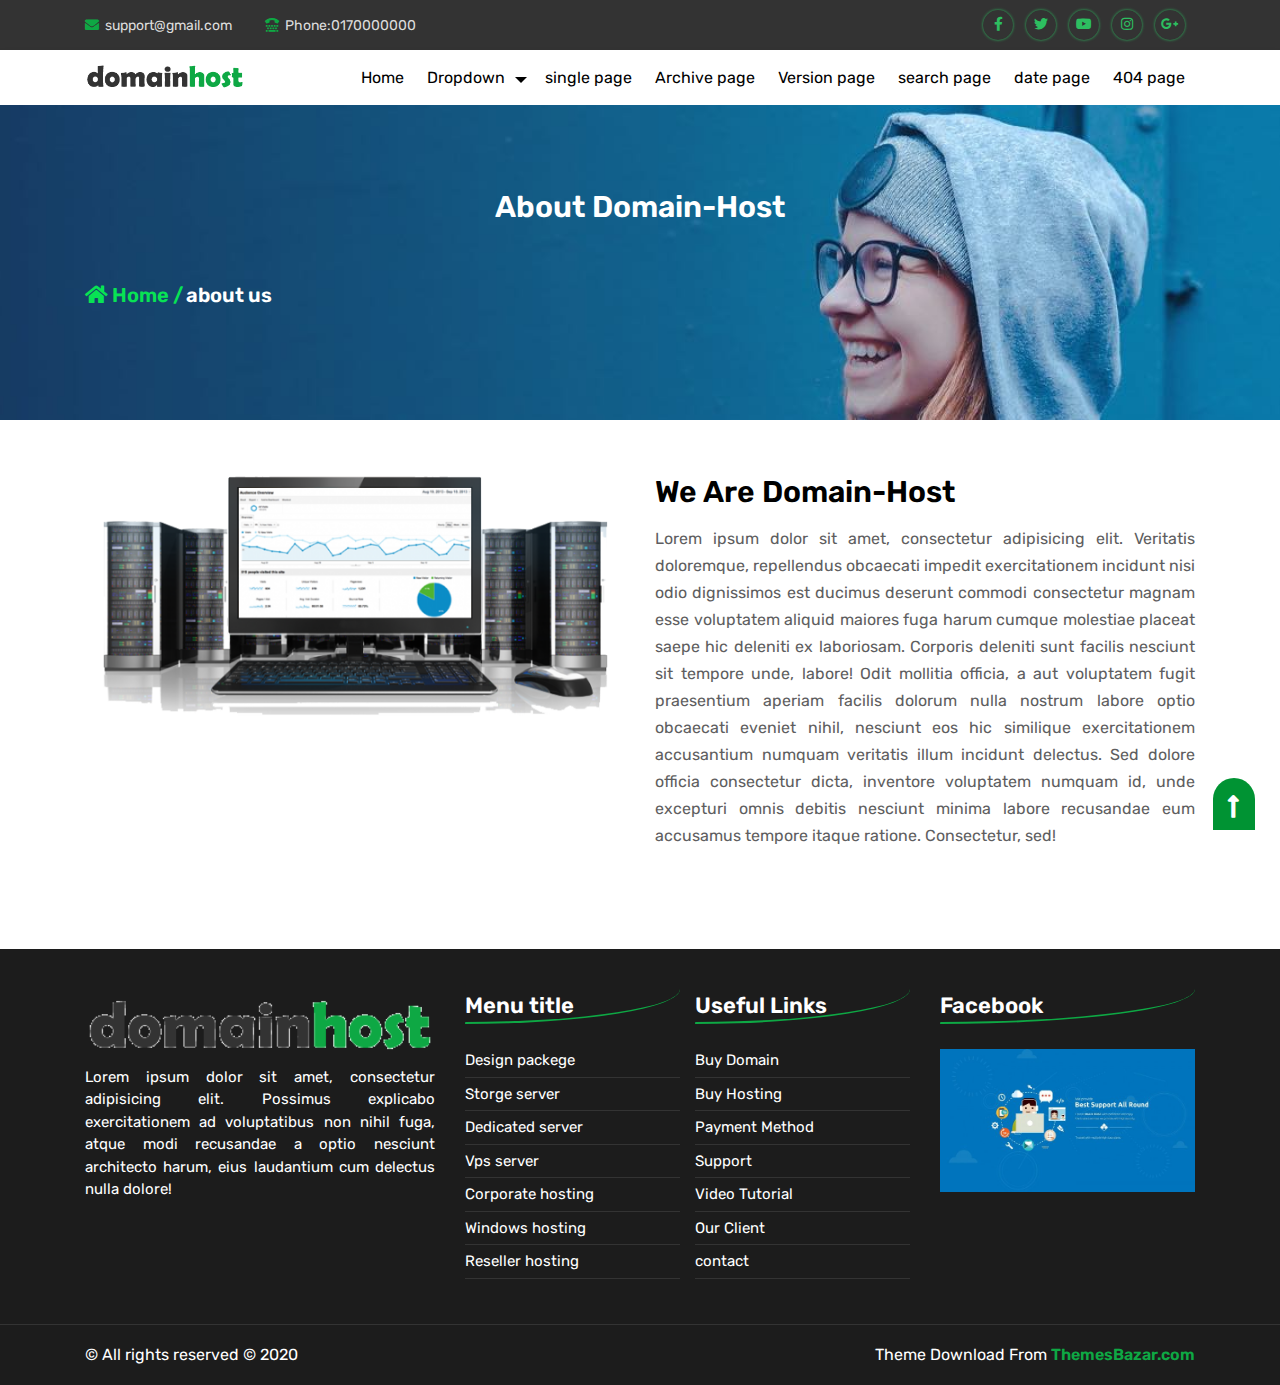
<file: about.html>
<!DOCTYPE html>
<html lang="en">
<head>
    <meta charset="UTF-8">
    <meta http-equiv="X-UA-Compatible" content="IE=edge">
    <meta name="viewport" content="width=device-width, initial-scale=1">
    
    <title> About page </title>
    
     <link rel="icon" href="assets/images/favicon.png">
    
    <!-- Css Link Start    -->
    <link rel="stylesheet" href="assets/css/all.min.css">
    <link rel="stylesheet" href="assets/css/bootstrap.min.css">
    <link rel="stylesheet" href="assets/css/stellarnav.css">
    <link rel="stylesheet" href="assets/css/magnific-popup.css">
    <link rel="stylesheet" href="assets/css/owl.carousel.min.css">
    <link rel="stylesheet" href="assets/css/responsive.css">
    <link rel="stylesheet" href="style.css">
    
</head>

    <body>
    
       
                    <!--=======================
                        top-Header-section-Start
                    ==========================-->  
        <div class="top-header">
            <div class="container">
                <div class="row">
                    <div class="col-lg-6 col-md-6">
                        <div class="date">
                          <ul>
                              <li> <i class="fas fa-envelope"></i> support@gmail.com</li>
                              <li> <i class="fas fa-tty"></i> Phone:0170000000</li>
                              
                          </ul>
                        </div>
                    </div>
                    <div class="col-lg-6 col-md-6">
                        <div class="top-header-social">
                            <ul>
                               <li><a href=""><i class="fab fa-facebook-f" aria-hidden="true"></i></a></li> 

                               <li><a href=""><i class="fab fa-twitter" aria-hidden="true"></i></a></li>

                               <li> <a href=""><i class="fab fa-youtube" aria-hidden="true"></i></a></li>

                               <li><a href=""><i class="fab fa-instagram" aria-hidden="true"></i></a></li>

                               <li><a href=""><i class="fab fa-google-plus-g" aria-hidden="true"></i></a></li>

                            </ul>
                        </div>
                    </div>
                </div>
            </div>
        </div>
                    
                    

                    <!--=======================
                        top-Header-section-End
                    ==========================-->  
                    
                    
                    
                                        

                    <!--=======================
                      Menu & logo start
                    ==========================-->  
        <section class="header-section" id="myHeader">
            <div class="container">
                <div class="row">
                    <div class="col-lg-2 col-md-2">
                        <div class="logo">
                            <a href="index.html"><img src="assets/images/logo.gif" alt="" width="100%" height="auto"></a>  
                        </div>
                    </div>  
                    
                    <div class="col-lg-10 col-md-10">
                   
                        <div class="stellarnav">
                            <ul>
                               <li><a href="index.html">Home</a></li>
                                <li><a href="">Dropdown</a>
                                    <ul>
                                        <li><a href="#">How deep?</a>  </li>
                                        <li><a href="#">Item</a> </li>
                                        <li><a href="#">Item</a> </li>
                                        <li><a href="#">Here's a very long item.</a>

                                        </li>
                                    </ul>
                                </li>

                                <li><a href="single.html">single page</a></li>
                                <li><a href="archive.html">Archive page</a></li>
                                <li><a href="version.html">Version page</a></li>
                                <li><a href="search.html">search page</a></li>
                                <li><a href="date.html">date page</a></li>
                                <li><a href="404.html">404 page</a></li>

                            </ul>
                        </div><!-- .stellarnav -->
                    </div>

                    

                </div>
            </div>
        </section>

                      
            
                    <!--=======================
                        Menu & logo -End
                    ==========================-->  
                
     
            
                           
            
                    <!--=======================
                       All-page section-start
                    ==========================-->  
        <section class="all-page">
        	<div class="container">
        		<div class="row">
        			<div class="col-lg-12 col-md-12">
        				<div class="all-title">
        					About Domain-Host
        				</div>
        				<div class="all-content">
        					<ul>
        						<li><a href="index.html" class="active"> <i class="fa fa-home"></i> Home / </a></li>
        						<li><a href=""> about us </a></li>
        					</ul>
        				</div>
        			</div>
        		</div>
        	</div>
        </section>
     
   
            
                    <!--=======================
                       All-page section-End
                    ==========================-->  
                
          
   
            
                    <!--=======================
                       About-page section-start
                    ==========================-->  
        <section class="about-page">
        	<div class="container">
        		<div class="row">
        			<div class="col-lg-6 col-md-6">
        				<div class="about-image">
        					<img src="assets/images/about.png" alt="">
        				</div>
        			</div>
        		
       				<div class="col-lg-6 col-md-6">
        				<div class="about-title">
        					We Are Domain-Host
        				</div>
        			
       					<div class="about-content">
        					Lorem ipsum dolor sit amet, consectetur adipisicing elit. Veritatis doloremque, repellendus obcaecati impedit exercitationem incidunt nisi odio dignissimos est ducimus deserunt commodi consectetur magnam esse voluptatem aliquid maiores fuga harum cumque molestiae placeat saepe hic deleniti ex laboriosam. Corporis deleniti sunt facilis nesciunt sit tempore unde, labore! Odit mollitia officia, a aut voluptatem fugit praesentium aperiam facilis dolorum nulla nostrum labore optio obcaecati eveniet nihil, nesciunt eos hic similique exercitationem accusantium numquam veritatis illum incidunt delectus. Sed dolore officia consectetur dicta, inventore voluptatem numquam id, unde excepturi omnis debitis nesciunt minima labore recusandae eum accusamus tempore itaque ratione. Consectetur, sed!
        				</div>
        			</div>
        		</div>
        	</div>
        </section>
          
   
            
                    <!--=======================
                       About-page section-End
                    ==========================-->  
                
     
            
                  
                         
                          
                            
      
                       
                       
                        <!--================================
                              bottom-footer-start
                        ===============================-->
        <section class="footer-section">
        	<div class="container">
        		<div class="row">
        			<div class="col-lg-4 col-md-4">
        				<div class="footer-logo">
        					<a href=""> <img src="assets/images/logo.gif" alt=""> </a>
        				</div>
        				<div class="footer-content">
        					Lorem ipsum dolor sit amet, consectetur adipisicing elit. Possimus explicabo exercitationem ad voluptatibus non nihil fuga, atque modi recusandae a optio nesciunt architecto harum, eius laudantium cum delectus nulla dolore!
        				</div>
        			</div>
        			<div class="col-lg-5 col-md-5">
        				<div class="footer-menu-content">
        					<div class="footer-wrpp">
								<div class="footer-title">
									Menu title
								</div>
       							<div class="footer-menu">
       								<ul>
       									<li><a href=""> Design packege </a></li>
       									<li><a href=""> Storge server </a></li>
       									<li><a href=""> Dedicated server </a></li>
       									<li><a href=""> Vps server </a></li>
       									<li><a href=""> Corporate hosting </a></li>
       									<li><a href=""> Windows hosting </a></li>
       									<li><a href=""> Reseller hosting </a></li>
       								</ul>
       							</div>
        					</div>
        					
        					<div class="footer-wrpp">
								<div class="footer-title">
									Useful Links
								</div>
       							<div class="footer-menu">
       								<ul>
       									<li><a href=""> Buy Domain </a></li>
       									<li><a href=""> Buy Hosting </a></li>
       									<li><a href=""> Payment Method </a></li>
       									<li><a href=""> Support </a></li>
       									<li><a href=""> Video Tutorial </a></li>
       									<li><a href=""> Our Client </a></li>
       									<li><a href=""> contact </a></li>
       								</ul>
       							</div>
        					</div>
        					
        					
        				</div>
        				
        				
        			</div>
        			<div class="col-lg-3 col-md-3">
        				<div class="footer-title">
							Facebook
						</div>
        				<div class="facebook">
        					<img src="assets/images/blog-1.jpg" alt="">
        				</div>
        			</div>
        		</div>
        	</div>
        </section>

        <div class="bottom-footer-section">
            <div class="container">
                <div class="row">
                    <div class="col-md-6 col-sm-6">
                      
                       <div class="copy-right">
                            © All rights reserved © 2020
                       </div>
                       
                    </div>
                    <div class="col-md-6 col-sm-6">
                        <div class="design-developed">
                            Theme Download From  <a href="http://ThemesBazar.com/" target="_blank" title="ThemesBazar.com"> ThemesBazar.com  </a> 
                        </div>
                    </div>
                </div>
                
                 <a href="" class="scrollToTop"><i class="fas fa-long-arrow-alt-up"></i></a>
            </div>
        </div>
                        


       
       
       
       
        <script src="assets/js/jquery-3.5.1.min.js"></script>
        <script src="assets/js/bootstrap.min.js"></script>
        <script src="assets/js/stellarnav.min.js"></script>
        <script src="assets/js/jquery.magnific-popup.min.js"></script>
        <script src="assets/js/owl.carousel.min.js"></script>
        <script src="assets/js/main.js"></script>
</body>
</html>
</file>
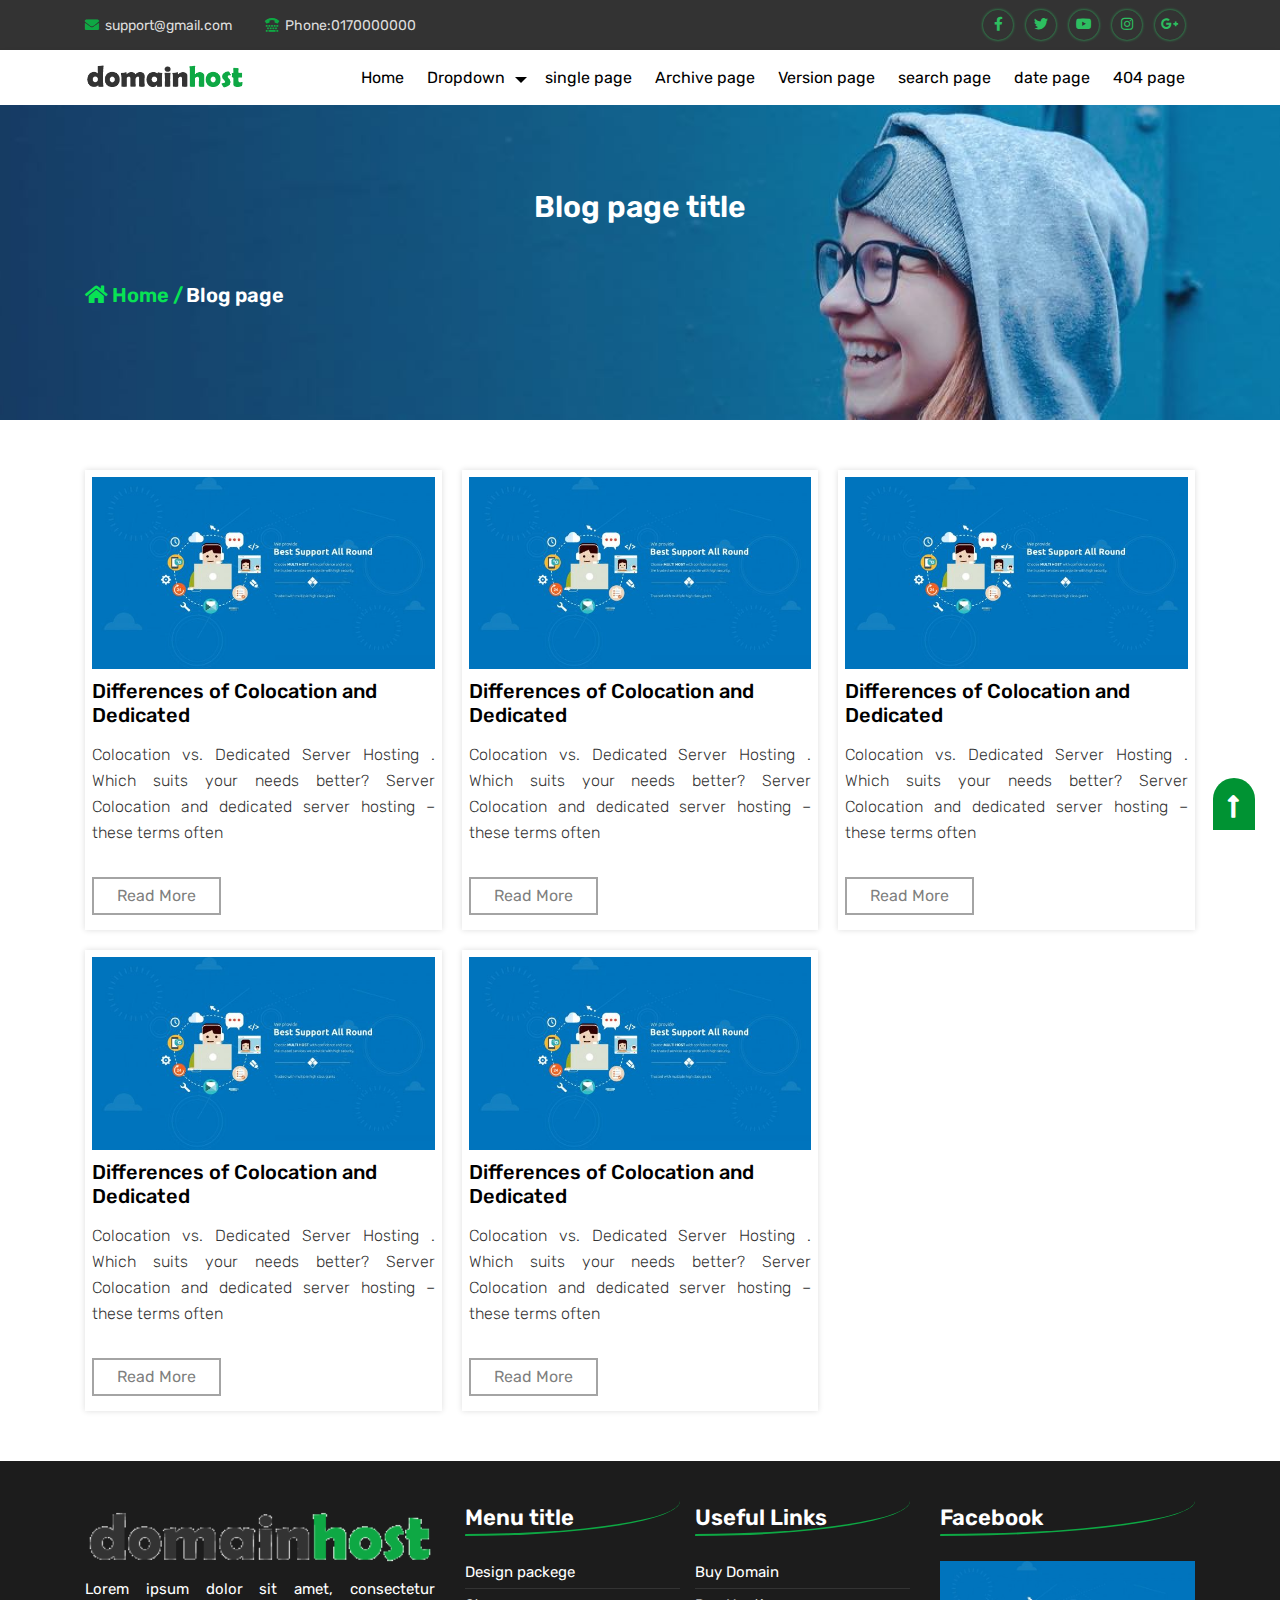
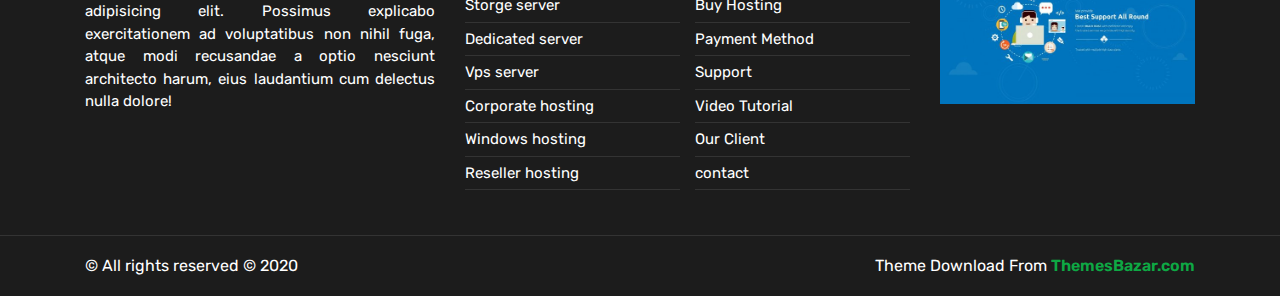
<file: archive.html>
<!DOCTYPE html>
<html lang="en">
<head>
    <meta charset="UTF-8">
    <meta http-equiv="X-UA-Compatible" content="IE=edge">
    <meta name="viewport" content="width=device-width, initial-scale=1">
    
    <title> Blog page </title>
    
     <link rel="icon" href="assets/images/favicon.png">
    
    <!-- Css Link Start    -->
    <link rel="stylesheet" href="assets/css/all.min.css">
    <link rel="stylesheet" href="assets/css/bootstrap.min.css">
    <link rel="stylesheet" href="assets/css/stellarnav.css">
    <link rel="stylesheet" href="assets/css/magnific-popup.css">
    <link rel="stylesheet" href="assets/css/owl.carousel.min.css">
    <link rel="stylesheet" href="assets/css/responsive.css">
    <link rel="stylesheet" href="style.css">
    
</head>

    <body>
    
       
                    <!--=======================
                        top-Header-section-Start
                    ==========================-->  
        <div class="top-header">
            <div class="container">
                <div class="row">
                    <div class="col-lg-6 col-md-6">
                        <div class="date">
                          <ul>
                              <li> <i class="fas fa-envelope"></i> support@gmail.com</li>
                              <li> <i class="fas fa-tty"></i> Phone:0170000000</li>
                              
                          </ul>
                        </div>
                    </div>
                    <div class="col-lg-6 col-md-6">
                        <div class="top-header-social">
                            <ul>
                               <li><a href=""><i class="fab fa-facebook-f" aria-hidden="true"></i></a></li> 

                               <li><a href=""><i class="fab fa-twitter" aria-hidden="true"></i></a></li>

                               <li> <a href=""><i class="fab fa-youtube" aria-hidden="true"></i></a></li>

                               <li><a href=""><i class="fab fa-instagram" aria-hidden="true"></i></a></li>

                               <li><a href=""><i class="fab fa-google-plus-g" aria-hidden="true"></i></a></li>

                            </ul>
                        </div>
                    </div>
                </div>
            </div>
        </div>
                    
                    

                    <!--=======================
                        top-Header-section-End
                    ==========================-->  
                    
                    
                    
                                        

                    <!--=======================
                      Menu & logo start
                    ==========================-->  
        <section class="header-section" id="myHeader">
            <div class="container">
                <div class="row">
                    <div class="col-lg-2 col-md-2">
                        <div class="logo">
                            <a href="index.html"><img src="assets/images/logo.gif" alt="" width="100%" height="auto"></a>  
                        </div>
                    </div>  
                    
                    <div class="col-lg-10 col-md-10">
                   
                        <div class="stellarnav">
                            <ul>
                               <li><a href="index.html">Home</a></li>
                                <li><a href="">Dropdown</a>
                                    <ul>
                                        <li><a href="#">How deep?</a>  </li>
                                        <li><a href="#">Item</a> </li>
                                        <li><a href="#">Item</a> </li>
                                        <li><a href="#">Here's a very long item.</a>

                                        </li>
                                    </ul>
                                </li>

                                <li><a href="single.html">single page</a></li>
                                <li><a href="archive.html">Archive page</a></li>
                                <li><a href="version.html">Version page</a></li>
                                <li><a href="search.html">search page</a></li>
                                <li><a href="date.html">date page</a></li>
                                <li><a href="404.html">404 page</a></li>

                            </ul>
                        </div><!-- .stellarnav -->
                    </div>

                    

                </div>
            </div>
        </section>

                      
            
                    <!--=======================
                        Menu & logo -End
                    ==========================-->  
                
     
            
                           
            
                    <!--=======================
                       All-page section-start
                    ==========================-->  
        <section class="all-page">
        	<div class="container">
        		<div class="row">
        			<div class="col-lg-12 col-md-12">
        				<div class="all-title">
        					Blog page title
        				</div>
        				<div class="all-content">
        					<ul>
        						<li><a href="index.html" class="active"> <i class="fa fa-home"></i> Home / </a></li>
        						<li><a href=""> Blog page </a></li>
        					</ul>
        				</div>
        			</div>
        		</div>
        	</div>
        </section>
     
   
            
                    <!--=======================
                       All-page section-End
                    ==========================-->  
                
          
   
            
                    <!--=======================
                       blog-page section-start
                    ==========================-->  
        <section class="blog-page">
        	<div class="container">
        		<div class="row">
        			<div class="col-lg-12">
        				<div class="latest-page-content">
        					<div class="latest-pae-wrpp">
        						<div class="latest-image">
        							<img src="assets/images/blog-1.jpg" alt="">
        						</div>
        						<div class="latest-title">
        							<a href=""> Differences of Colocation and Dedicated </a>
        						</div>
        						<div class="latest-content">
        							Colocation vs. Dedicated Server Hosting . Which suits your needs better? Server Colocation and dedicated server hosting – these terms often 
        						</div>
        						
        						<div class="latest-btn">
        							<a href="">Read More</a>
        						</div>
        						
        					</div>
        					<div class="latest-pae-wrpp">
        						<div class="latest-image">
        							<img src="assets/images/blog-1.jpg" alt="">
        						</div>
        						<div class="latest-title">
        							<a href=""> Differences of Colocation and Dedicated </a>
        						</div>
        						<div class="latest-content">
        							Colocation vs. Dedicated Server Hosting . Which suits your needs better? Server Colocation and dedicated server hosting – these terms often 
        						</div>
        						
        						<div class="latest-btn">
        							<a href="">Read More</a>
        						</div>
        						
        					</div>
        					<div class="latest-pae-wrpp">
        						<div class="latest-image">
        							<img src="assets/images/blog-1.jpg" alt="">
        						</div>
        						<div class="latest-title">
        							<a href=""> Differences of Colocation and Dedicated </a>
        						</div>
        						<div class="latest-content">
        							Colocation vs. Dedicated Server Hosting . Which suits your needs better? Server Colocation and dedicated server hosting – these terms often 
        						</div>
        						
        						<div class="latest-btn">
        							<a href="">Read More</a>
        						</div>
        						
        					</div>
        					<div class="latest-pae-wrpp">
        						<div class="latest-image">
        							<img src="assets/images/blog-1.jpg" alt="">
        						</div>
        						<div class="latest-title">
        							<a href=""> Differences of Colocation and Dedicated </a>
        						</div>
        						<div class="latest-content">
        							Colocation vs. Dedicated Server Hosting . Which suits your needs better? Server Colocation and dedicated server hosting – these terms often 
        						</div>
        						
        						<div class="latest-btn">
        							<a href="">Read More</a>
        						</div>
        						
        					</div>
        					<div class="latest-pae-wrpp">
        						<div class="latest-image">
        							<img src="assets/images/blog-1.jpg" alt="">
        						</div>
        						<div class="latest-title">
        							<a href=""> Differences of Colocation and Dedicated </a>
        						</div>
        						<div class="latest-content">
        							Colocation vs. Dedicated Server Hosting . Which suits your needs better? Server Colocation and dedicated server hosting – these terms often 
        						</div>
        						
        						<div class="latest-btn">
        							<a href="">Read More</a>
        						</div>
        						
        					</div>
        					
        				</div>
        			</div>
        		</div>
        	</div>
        </section>
            
          
   
            
                    <!--=======================
                       blog-page section-End
                    ==========================-->  
                
     
            
                  
                         
                          
                            
      
                       
                       
                        <!--================================
                              bottom-footer-start
                        ===============================-->
        <section class="footer-section">
        	<div class="container">
        		<div class="row">
        			<div class="col-lg-4 col-md-4">
        				<div class="footer-logo">
        					<a href=""> <img src="assets/images/logo.gif" alt=""> </a>
        				</div>
        				<div class="footer-content">
        					Lorem ipsum dolor sit amet, consectetur adipisicing elit. Possimus explicabo exercitationem ad voluptatibus non nihil fuga, atque modi recusandae a optio nesciunt architecto harum, eius laudantium cum delectus nulla dolore!
        				</div>
        			</div>
        			<div class="col-lg-5 col-md-5">
        				<div class="footer-menu-content">
        					<div class="footer-wrpp">
								<div class="footer-title">
									Menu title
								</div>
       							<div class="footer-menu">
       								<ul>
       									<li><a href=""> Design packege </a></li>
       									<li><a href=""> Storge server </a></li>
       									<li><a href=""> Dedicated server </a></li>
       									<li><a href=""> Vps server </a></li>
       									<li><a href=""> Corporate hosting </a></li>
       									<li><a href=""> Windows hosting </a></li>
       									<li><a href=""> Reseller hosting </a></li>
       								</ul>
       							</div>
        					</div>
        					
        					<div class="footer-wrpp">
								<div class="footer-title">
									Useful Links
								</div>
       							<div class="footer-menu">
       								<ul>
       									<li><a href=""> Buy Domain </a></li>
       									<li><a href=""> Buy Hosting </a></li>
       									<li><a href=""> Payment Method </a></li>
       									<li><a href=""> Support </a></li>
       									<li><a href=""> Video Tutorial </a></li>
       									<li><a href=""> Our Client </a></li>
       									<li><a href=""> contact </a></li>
       								</ul>
       							</div>
        					</div>
        					
        					
        				</div>
        				
        				
        			</div>
        			<div class="col-lg-3 col-md-3">
        				<div class="footer-title">
							Facebook
						</div>
        				<div class="facebook">
        					<img src="assets/images/blog-1.jpg" alt="">
        				</div>
        			</div>
        		</div>
        	</div>
        </section>

        <div class="bottom-footer-section">
            <div class="container">
                <div class="row">
                    <div class="col-md-6 col-sm-6">
                      
                       <div class="copy-right">
                            © All rights reserved © 2020
                       </div>
                       
                    </div>
                    <div class="col-md-6 col-sm-6">
                        <div class="design-developed">
                            Theme Download From  <a href="http://ThemesBazar.com/" target="_blank" title="ThemesBazar.com"> ThemesBazar.com  </a> 
                        </div>
                    </div>
                </div>
                
                 <a href="" class="scrollToTop"><i class="fas fa-long-arrow-alt-up"></i></a>
            </div>
        </div>
                        


       
       
       
       
        <script src="assets/js/jquery-3.5.1.min.js"></script>
        <script src="assets/js/bootstrap.min.js"></script>
        <script src="assets/js/stellarnav.min.js"></script>
        <script src="assets/js/jquery.magnific-popup.min.js"></script>
        <script src="assets/js/owl.carousel.min.js"></script>
        <script src="assets/js/main.js"></script>
</body>
</html>
</file>
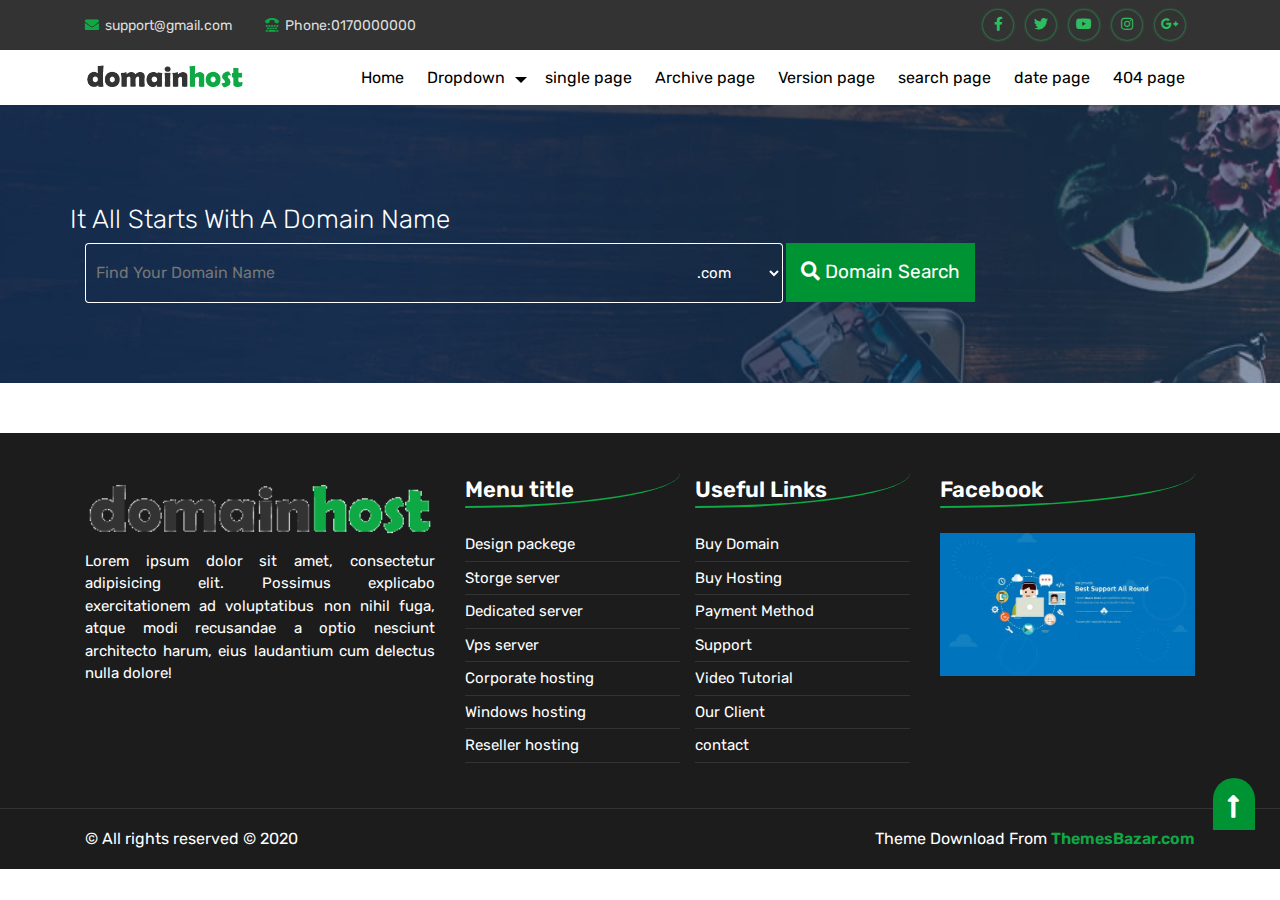
<file: domain.html>
<!DOCTYPE html>
<html lang="en">
<head>
    <meta charset="UTF-8">
    <meta http-equiv="X-UA-Compatible" content="IE=edge">
    <meta name="viewport" content="width=device-width, initial-scale=1">
    
    <title> Domain page </title>
    
     <link rel="icon" href="assets/images/favicon.png">
    
    <!-- Css Link Start    -->
    <link rel="stylesheet" href="assets/css/all.min.css">
    <link rel="stylesheet" href="assets/css/bootstrap.min.css">
    <link rel="stylesheet" href="assets/css/stellarnav.css">
    <link rel="stylesheet" href="assets/css/magnific-popup.css">
    <link rel="stylesheet" href="assets/css/owl.carousel.min.css">
    <link rel="stylesheet" href="assets/css/responsive.css">
    <link rel="stylesheet" href="style.css">
    
</head>

    <body>
    
       
                    <!--=======================
                        top-Header-section-Start
                    ==========================-->  
        <div class="top-header">
            <div class="container">
                <div class="row">
                    <div class="col-lg-6 col-md-6">
                        <div class="date">
                          <ul>
                              <li> <i class="fas fa-envelope"></i> support@gmail.com</li>
                              <li> <i class="fas fa-tty"></i> Phone:0170000000</li>
                              
                          </ul>
                        </div>
                    </div>
                    <div class="col-lg-6 col-md-6">
                        <div class="top-header-social">
                            <ul>
                               <li><a href=""><i class="fab fa-facebook-f" aria-hidden="true"></i></a></li> 

                               <li><a href=""><i class="fab fa-twitter" aria-hidden="true"></i></a></li>

                               <li> <a href=""><i class="fab fa-youtube" aria-hidden="true"></i></a></li>

                               <li><a href=""><i class="fab fa-instagram" aria-hidden="true"></i></a></li>

                               <li><a href=""><i class="fab fa-google-plus-g" aria-hidden="true"></i></a></li>

                            </ul>
                        </div>
                    </div>
                </div>
            </div>
        </div>
                    
                    

                    <!--=======================
                        top-Header-section-End
                    ==========================-->  
                    
                    
                    
                                        

                    <!--=======================
                      Menu & logo start
                    ==========================-->  
        <section class="header-section" id="myHeader">
            <div class="container">
                <div class="row">
                    <div class="col-lg-2 col-md-2">
                        <div class="logo">
                            <a href="index.html"><img src="assets/images/logo.gif" alt="" width="100%" height="auto"></a>  
                        </div>
                    </div>  
                    
                    <div class="col-lg-10 col-md-10">
                   
                        <div class="stellarnav">
                            <ul>
                               <li><a href="index.html">Home</a></li>
                                <li><a href="">Dropdown</a>
                                    <ul>
                                        <li><a href="#">How deep?</a>  </li>
                                        <li><a href="#">Item</a> </li>
                                        <li><a href="#">Item</a> </li>
                                        <li><a href="#">Here's a very long item.</a>

                                        </li>
                                    </ul>
                                </li>

                                <li><a href="single.html">single page</a></li>
                                <li><a href="archive.html">Archive page</a></li>
                                <li><a href="version.html">Version page</a></li>
                                <li><a href="search.html">search page</a></li>
                                <li><a href="date.html">date page</a></li>
                                <li><a href="404.html">404 page</a></li>

                            </ul>
                        </div><!-- .stellarnav -->
                    </div>

                    

                </div>
            </div>
        </section>

                      
            
                    <!--=======================
                        Menu & logo -End
                    ==========================-->  
                
     
            
                           
            
                    <!--=======================
                       Domain-page section-start
                    ==========================-->  
        <section class="domain-page">
        	<div class="container">
        		<div class="domain-page-content">
        			<div class="row">
					
						<div class="domain_titile">
							It All Starts With A Domain Name
						</div>
						<div class=" col-lg-12 col-md-12">
							<form class="example_2" method="POST">
								<input type="text" placeholder="Find Your Domain Name" name="domain_name" required>
								<select name="suffix" class="select">
								<option value=".com">.com</option>
								<option value=".in">.in</option>
								<option value=".co.in">.co.in</option>
								<option value=".net">.net</option>
								<option value=".org">.org</option>
								<option value=".biz">.biz</option>
								<option value=".info">.info</option>
								<option value=".mobi">.mobi</option>
								<option value=".ws">.ws</option>
								<option value=".co.id">.co.id</option>
								<option value=".or.id">.or.id</option>
								<option value=".go.id">.go.id</option>
								<option value=".sch.id">.sch.id</option>
								<option value=".ac.id">.ac.id</option>
								<option value=".mil.id">.mil.id</option>
								<option value=".web.id">.web.id</option>
								<option value=".tv">.tv</option>
								<option value=".cn">.cn</option>
								<option value=".cc">.cc</option>
								</select>
								<button type="submit"><i class="fa fa-search"></i> Domain Search</button>
							</form>
						</div>

					</div>
        		</div>
        		
        		
        		
        		
        		
        	</div>
        </section>
     
   
            
                    <!--=======================
                       Domain-page section-End
                    ==========================-->  
         
                  
                         
                          
                            
      
                       
                       
                        <!--================================
                              bottom-footer-start
                        ===============================-->
        <section class="footer-section">
        	<div class="container">
        		<div class="row">
        			<div class="col-lg-4 col-md-4">
        				<div class="footer-logo">
        					<a href=""> <img src="assets/images/logo.gif" alt=""> </a>
        				</div>
        				<div class="footer-content">
        					Lorem ipsum dolor sit amet, consectetur adipisicing elit. Possimus explicabo exercitationem ad voluptatibus non nihil fuga, atque modi recusandae a optio nesciunt architecto harum, eius laudantium cum delectus nulla dolore!
        				</div>
        			</div>
        			<div class="col-lg-5 col-md-5">
        				<div class="footer-menu-content">
        					<div class="footer-wrpp">
								<div class="footer-title">
									Menu title
								</div>
       							<div class="footer-menu">
       								<ul>
       									<li><a href=""> Design packege </a></li>
       									<li><a href=""> Storge server </a></li>
       									<li><a href=""> Dedicated server </a></li>
       									<li><a href=""> Vps server </a></li>
       									<li><a href=""> Corporate hosting </a></li>
       									<li><a href=""> Windows hosting </a></li>
       									<li><a href=""> Reseller hosting </a></li>
       								</ul>
       							</div>
        					</div>
        					
        					<div class="footer-wrpp">
								<div class="footer-title">
									Useful Links
								</div>
       							<div class="footer-menu">
       								<ul>
       									<li><a href=""> Buy Domain </a></li>
       									<li><a href=""> Buy Hosting </a></li>
       									<li><a href=""> Payment Method </a></li>
       									<li><a href=""> Support </a></li>
       									<li><a href=""> Video Tutorial </a></li>
       									<li><a href=""> Our Client </a></li>
       									<li><a href=""> contact </a></li>
       								</ul>
       							</div>
        					</div>
        					
        					
        				</div>
        				
        				
        			</div>
        			<div class="col-lg-3 col-md-3">
        				<div class="footer-title">
							Facebook
						</div>
        				<div class="facebook">
        					<img src="assets/images/blog-1.jpg" alt="">
        				</div>
        			</div>
        		</div>
        	</div>
        </section>

        <div class="bottom-footer-section">
            <div class="container">
                <div class="row">
                    <div class="col-md-6 col-sm-6">
                      
                       <div class="copy-right">
                            © All rights reserved © 2020
                       </div>
                       
                    </div>
                    <div class="col-md-6 col-sm-6">
                        <div class="design-developed">
                            Theme Download From  <a href="http://ThemesBazar.com/" target="_blank" title="ThemesBazar.com"> ThemesBazar.com  </a> 
                        </div>
                    </div>
                </div>
                
                 <a href="" class="scrollToTop"><i class="fas fa-long-arrow-alt-up"></i></a>
            </div>
        </div>
                        


       
       
       
       
        <script src="assets/js/jquery-3.5.1.min.js"></script>
        <script src="assets/js/bootstrap.min.js"></script>
        <script src="assets/js/stellarnav.min.js"></script>
        <script src="assets/js/jquery.magnific-popup.min.js"></script>
        <script src="assets/js/owl.carousel.min.js"></script>
        <script src="assets/js/main.js"></script>
</body>
</html>
</file>
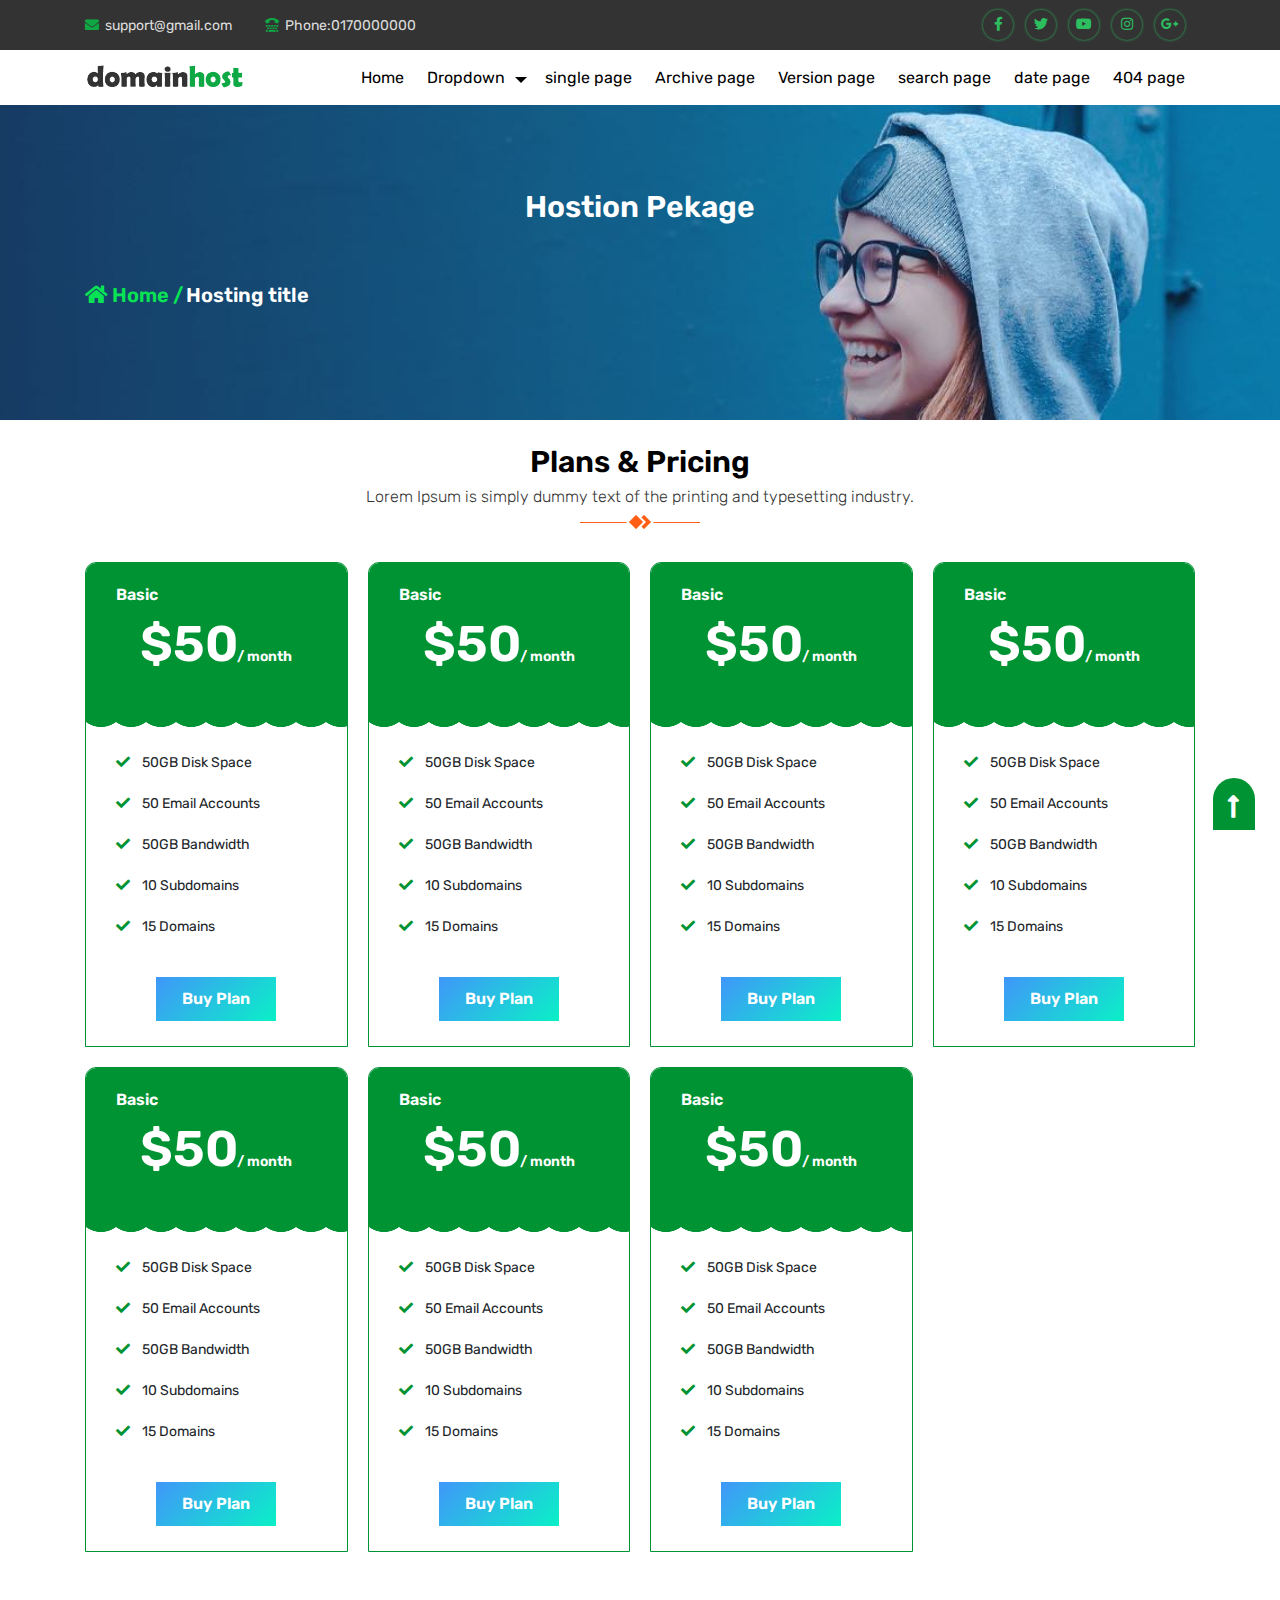
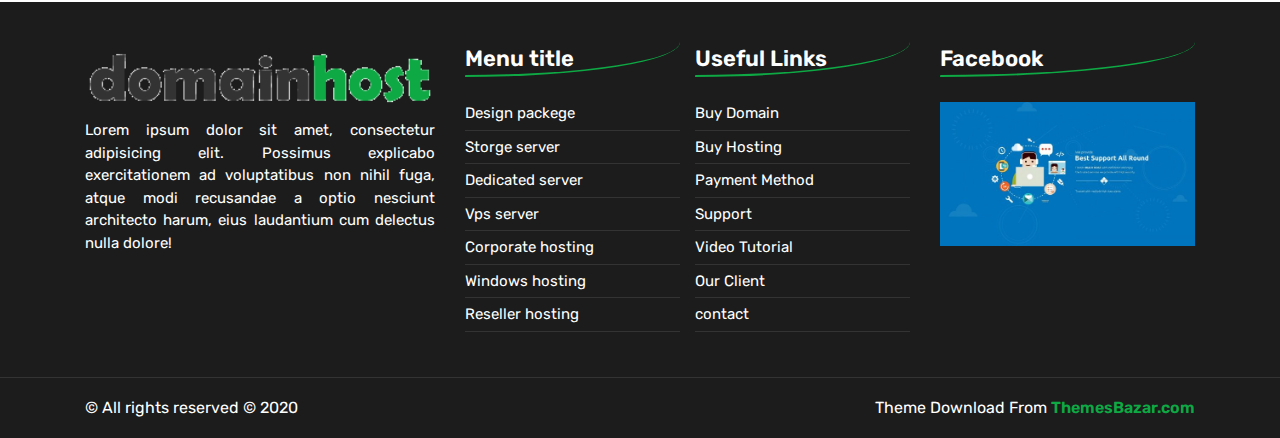
<file: pricing.html>
<!DOCTYPE html>
<html lang="en">
<head>
    <meta charset="UTF-8">
    <meta http-equiv="X-UA-Compatible" content="IE=edge">
    <meta name="viewport" content="width=device-width, initial-scale=1">
    
    <title> Hostion category page </title>
    
     <link rel="icon" href="assets/images/favicon.png">
    
    <!-- Css Link Start    -->
    <link rel="stylesheet" href="assets/css/all.min.css">
    <link rel="stylesheet" href="assets/css/bootstrap.min.css">
    <link rel="stylesheet" href="assets/css/stellarnav.css">
    <link rel="stylesheet" href="assets/css/magnific-popup.css">
    <link rel="stylesheet" href="assets/css/owl.carousel.min.css">
    <link rel="stylesheet" href="assets/css/responsive.css">
    <link rel="stylesheet" href="style.css">
    
</head>

    <body>
    
       
                    <!--=======================
                        top-Header-section-Start
                    ==========================-->  
        <div class="top-header">
            <div class="container">
                <div class="row">
                    <div class="col-lg-6 col-md-6">
                        <div class="date">
                          <ul>
                              <li> <i class="fas fa-envelope"></i> support@gmail.com</li>
                              <li> <i class="fas fa-tty"></i> Phone:0170000000</li>
                              
                          </ul>
                        </div>
                    </div>
                    <div class="col-lg-6 col-md-6">
                        <div class="top-header-social">
                            <ul>
                               <li><a href=""><i class="fab fa-facebook-f" aria-hidden="true"></i></a></li> 

                               <li><a href=""><i class="fab fa-twitter" aria-hidden="true"></i></a></li>

                               <li> <a href=""><i class="fab fa-youtube" aria-hidden="true"></i></a></li>

                               <li><a href=""><i class="fab fa-instagram" aria-hidden="true"></i></a></li>

                               <li><a href=""><i class="fab fa-google-plus-g" aria-hidden="true"></i></a></li>

                            </ul>
                        </div>
                    </div>
                </div>
            </div>
        </div>
                    
                    

                    <!--=======================
                        top-Header-section-End
                    ==========================-->  
                    
                    
                    
                                        

                    <!--=======================
                      Menu & logo start
                    ==========================-->  
        <section class="header-section" id="myHeader">
            <div class="container">
                <div class="row">
                    <div class="col-lg-2 col-md-2">
                        <div class="logo">
                            <a href="index.html"><img src="assets/images/logo.gif" alt="" width="100%" height="auto"></a>  
                        </div>
                    </div>  
                    
                    <div class="col-lg-10 col-md-10">
                   
                        <div class="stellarnav">
                            <ul>
                               <li><a href="index.html">Home</a></li>
                                <li><a href="">Dropdown</a>
                                    <ul>
                                        <li><a href="#">How deep?</a>  </li>
                                        <li><a href="#">Item</a> </li>
                                        <li><a href="#">Item</a> </li>
                                        <li><a href="#">Here's a very long item.</a>

                                        </li>
                                    </ul>
                                </li>

                                <li><a href="single.html">single page</a></li>
                                <li><a href="archive.html">Archive page</a></li>
                                <li><a href="version.html">Version page</a></li>
                                <li><a href="search.html">search page</a></li>
                                <li><a href="date.html">date page</a></li>
                                <li><a href="404.html">404 page</a></li>

                            </ul>
                        </div><!-- .stellarnav -->
                    </div>

                    

                </div>
            </div>
        </section>

                      
            
                    <!--=======================
                        Menu & logo -End
                    ==========================-->  
                
     
            
                           
            
                    <!--=======================
                       All-page section-start
                    ==========================-->  
        <section class="all-page">
        	<div class="container">
        		<div class="row">
        			<div class="col-lg-12 col-md-12">
        				<div class="all-title">
        					Hostion Pekage 
        				</div>
        				<div class="all-content">
        					<ul>
        						<li><a href="index.html" class="active"> <i class="fa fa-home"></i> Home / </a></li>
        						<li><a href=""> Hosting title </a></li>
        					</ul>
        				</div>
        			</div>
        		</div>
        	</div>
        </section>
     
   
            
                    <!--=======================
                       All-page section-End
                    ==========================-->  
                
          
   
            
                    <!--=======================
                       Hostion category section-start
                    ==========================-->  
       	<section class="themesbzar_pricing_section">
            <div class="container">
                <div class="row">
                    <div class="col-lg-12 col-md-12">
                       <div class="services_sec_item">
                            <div class="services_sec_title">
                               Plans & Pricing
                            </div>
                            
                            <div class="services_sec_sub">
                             Lorem Ipsum is simply dummy text of the printing and typesetting industry. 
                            </div>
                            <img src="assets/images/icon-image.png" alt="">
                        </div>
                        <div class="pricing_contnet">
                            <div class="pricing_wrpp">
                                <div class="price-value">
                                   <div class="basic">
                                       Basic
                                   </div>
                                    <span class="amount">$50</span>
                                    <span class="time">/ month</span>
                                </div>
                                <div class="scallop-up"></div>

                                <div class="pricingContent">
                                    <ul>
                                        <li> <i class="fas fa-check"></i> 50GB Disk Space</li>
                                        <li> <i class="fas fa-check"></i> 50 Email Accounts</li>
                                        <li> <i class="fas fa-check"></i> 50GB Bandwidth</li>
                                        <li> <i class="fas fa-check"></i> 10 Subdomains</li>
                                        <li> <i class="fas fa-check"></i> 15 Domains</li>
                                    </ul>
                                    <div class="pricingTable-signUp">
                                        <a href="">Buy Plan</a>
                                    </div>
                                </div>
                            </div>
                            
                            <div class="pricing_wrpp">
                                <div class="price-value">
                                   <div class="basic">
                                       Basic
                                   </div>
                                    <span class="amount">$50</span>
                                    <span class="time">/ month</span>
                                </div>
                                <div class="scallop-up"></div>

                                <div class="pricingContent">
                                    <ul>
                                        <li> <i class="fas fa-check"></i> 50GB Disk Space</li>
                                        <li> <i class="fas fa-check"></i> 50 Email Accounts</li>
                                        <li> <i class="fas fa-check"></i> 50GB Bandwidth</li>
                                        <li> <i class="fas fa-check"></i> 10 Subdomains</li>
                                        <li> <i class="fas fa-check"></i> 15 Domains</li>
                                    </ul>
                                    <div class="pricingTable-signUp">
                                        <a href="">Buy Plan</a>
                                    </div>
                                </div>
                            </div>
                            <div class="pricing_wrpp">
                                <div class="price-value">
                                   <div class="basic">
                                       Basic
                                   </div>
                                    <span class="amount">$50</span>
                                    <span class="time">/ month</span>
                                </div>
                                <div class="scallop-up"></div>

                                <div class="pricingContent">
                                    <ul>
                                        <li> <i class="fas fa-check"></i> 50GB Disk Space</li>
                                        <li> <i class="fas fa-check"></i> 50 Email Accounts</li>
                                        <li> <i class="fas fa-check"></i> 50GB Bandwidth</li>
                                        <li> <i class="fas fa-check"></i> 10 Subdomains</li>
                                        <li> <i class="fas fa-check"></i> 15 Domains</li>
                                    </ul>
                                    <div class="pricingTable-signUp">
                                        <a href="">Buy Plan</a>
                                    </div>
                                </div>
                            </div>
                            <div class="pricing_wrpp">
                                <div class="price-value">
                                   <div class="basic">
                                       Basic
                                   </div>
                                    <span class="amount">$50</span>
                                    <span class="time">/ month</span>
                                </div>
                                <div class="scallop-up"></div>

                                <div class="pricingContent">
                                    <ul>
                                        <li> <i class="fas fa-check"></i> 50GB Disk Space</li>
                                        <li> <i class="fas fa-check"></i> 50 Email Accounts</li>
                                        <li> <i class="fas fa-check"></i> 50GB Bandwidth</li>
                                        <li> <i class="fas fa-check"></i> 10 Subdomains</li>
                                        <li> <i class="fas fa-check"></i> 15 Domains</li>
                                    </ul>
                                    <div class="pricingTable-signUp">
                                        <a href="">Buy Plan</a>
                                    </div>
                                </div>
                            </div>
                            <div class="pricing_wrpp">
                                <div class="price-value">
                                   <div class="basic">
                                       Basic
                                   </div>
                                    <span class="amount">$50</span>
                                    <span class="time">/ month</span>
                                </div>
                                <div class="scallop-up"></div>

                                <div class="pricingContent">
                                    <ul>
                                        <li> <i class="fas fa-check"></i> 50GB Disk Space</li>
                                        <li> <i class="fas fa-check"></i> 50 Email Accounts</li>
                                        <li> <i class="fas fa-check"></i> 50GB Bandwidth</li>
                                        <li> <i class="fas fa-check"></i> 10 Subdomains</li>
                                        <li> <i class="fas fa-check"></i> 15 Domains</li>
                                    </ul>
                                    <div class="pricingTable-signUp">
                                        <a href="">Buy Plan</a>
                                    </div>
                                </div>
                            </div>
                            
                            <div class="pricing_wrpp">
                                <div class="price-value">
                                   <div class="basic">
                                       Basic
                                   </div>
                                    <span class="amount">$50</span>
                                    <span class="time">/ month</span>
                                </div>
                                <div class="scallop-up"></div>

                                <div class="pricingContent">
                                    <ul>
                                        <li> <i class="fas fa-check"></i> 50GB Disk Space</li>
                                        <li> <i class="fas fa-check"></i> 50 Email Accounts</li>
                                        <li> <i class="fas fa-check"></i> 50GB Bandwidth</li>
                                        <li> <i class="fas fa-check"></i> 10 Subdomains</li>
                                        <li> <i class="fas fa-check"></i> 15 Domains</li>
                                    </ul>
                                    <div class="pricingTable-signUp">
                                        <a href="">Buy Plan</a>
                                    </div>
                                </div>
                            </div>
                            
                            <div class="pricing_wrpp">
                                <div class="price-value">
                                   <div class="basic">
                                       Basic
                                   </div>
                                    <span class="amount">$50</span>
                                    <span class="time">/ month</span>
                                </div>
                                <div class="scallop-up"></div>

                                <div class="pricingContent">
                                    <ul>
                                        <li> <i class="fas fa-check"></i> 50GB Disk Space</li>
                                        <li> <i class="fas fa-check"></i> 50 Email Accounts</li>
                                        <li> <i class="fas fa-check"></i> 50GB Bandwidth</li>
                                        <li> <i class="fas fa-check"></i> 10 Subdomains</li>
                                        <li> <i class="fas fa-check"></i> 15 Domains</li>
                                    </ul>
                                    <div class="pricingTable-signUp">
                                        <a href="">Buy Plan</a>
                                    </div>
                                </div>
                            </div>
                            
                            
                            
                            
                            
                        </div>
                    </div>
                </div>
            </div>
        </section>  
                    <!--=======================
                       Hostion category section-End
                    ==========================-->  
                
     
            
                  
                         
                          
                            
      
                       
                       
                        <!--================================
                              bottom-footer-start
                        ===============================-->
        <section class="footer-section">
        	<div class="container">
        		<div class="row">
        			<div class="col-lg-4 col-md-4">
        				<div class="footer-logo">
        					<a href=""> <img src="assets/images/logo.gif" alt=""> </a>
        				</div>
        				<div class="footer-content">
        					Lorem ipsum dolor sit amet, consectetur adipisicing elit. Possimus explicabo exercitationem ad voluptatibus non nihil fuga, atque modi recusandae a optio nesciunt architecto harum, eius laudantium cum delectus nulla dolore!
        				</div>
        			</div>
        			<div class="col-lg-5 col-md-5">
        				<div class="footer-menu-content">
        					<div class="footer-wrpp">
								<div class="footer-title">
									Menu title
								</div>
       							<div class="footer-menu">
       								<ul>
       									<li><a href=""> Design packege </a></li>
       									<li><a href=""> Storge server </a></li>
       									<li><a href=""> Dedicated server </a></li>
       									<li><a href=""> Vps server </a></li>
       									<li><a href=""> Corporate hosting </a></li>
       									<li><a href=""> Windows hosting </a></li>
       									<li><a href=""> Reseller hosting </a></li>
       								</ul>
       							</div>
        					</div>
        					
        					<div class="footer-wrpp">
								<div class="footer-title">
									Useful Links
								</div>
       							<div class="footer-menu">
       								<ul>
       									<li><a href=""> Buy Domain </a></li>
       									<li><a href=""> Buy Hosting </a></li>
       									<li><a href=""> Payment Method </a></li>
       									<li><a href=""> Support </a></li>
       									<li><a href=""> Video Tutorial </a></li>
       									<li><a href=""> Our Client </a></li>
       									<li><a href=""> contact </a></li>
       								</ul>
       							</div>
        					</div>
        					
        					
        				</div>
        				
        				
        			</div>
        			<div class="col-lg-3 col-md-3">
        				<div class="footer-title">
							Facebook
						</div>
        				<div class="facebook">
        					<img src="assets/images/blog-1.jpg" alt="">
        				</div>
        			</div>
        		</div>
        	</div>
        </section>

        <div class="bottom-footer-section">
            <div class="container">
                <div class="row">
                    <div class="col-md-6 col-sm-6">
                      
                       <div class="copy-right">
                            © All rights reserved © 2020
                       </div>
                       
                    </div>
                    <div class="col-md-6 col-sm-6">
                        <div class="design-developed">
                            Theme Download From  <a href="http://ThemesBazar.com/" target="_blank" title="ThemesBazar.com"> ThemesBazar.com  </a> 
                        </div>
                    </div>
                </div>
                
                 <a href="" class="scrollToTop"><i class="fas fa-long-arrow-alt-up"></i></a>
            </div>
        </div>
                        


       
       
       
       
        <script src="assets/js/jquery-3.5.1.min.js"></script>
        <script src="assets/js/bootstrap.min.js"></script>
        <script src="assets/js/stellarnav.min.js"></script>
        <script src="assets/js/jquery.magnific-popup.min.js"></script>
        <script src="assets/js/owl.carousel.min.js"></script>
        <script src="assets/js/main.js"></script>
</body>
</html>
</file>
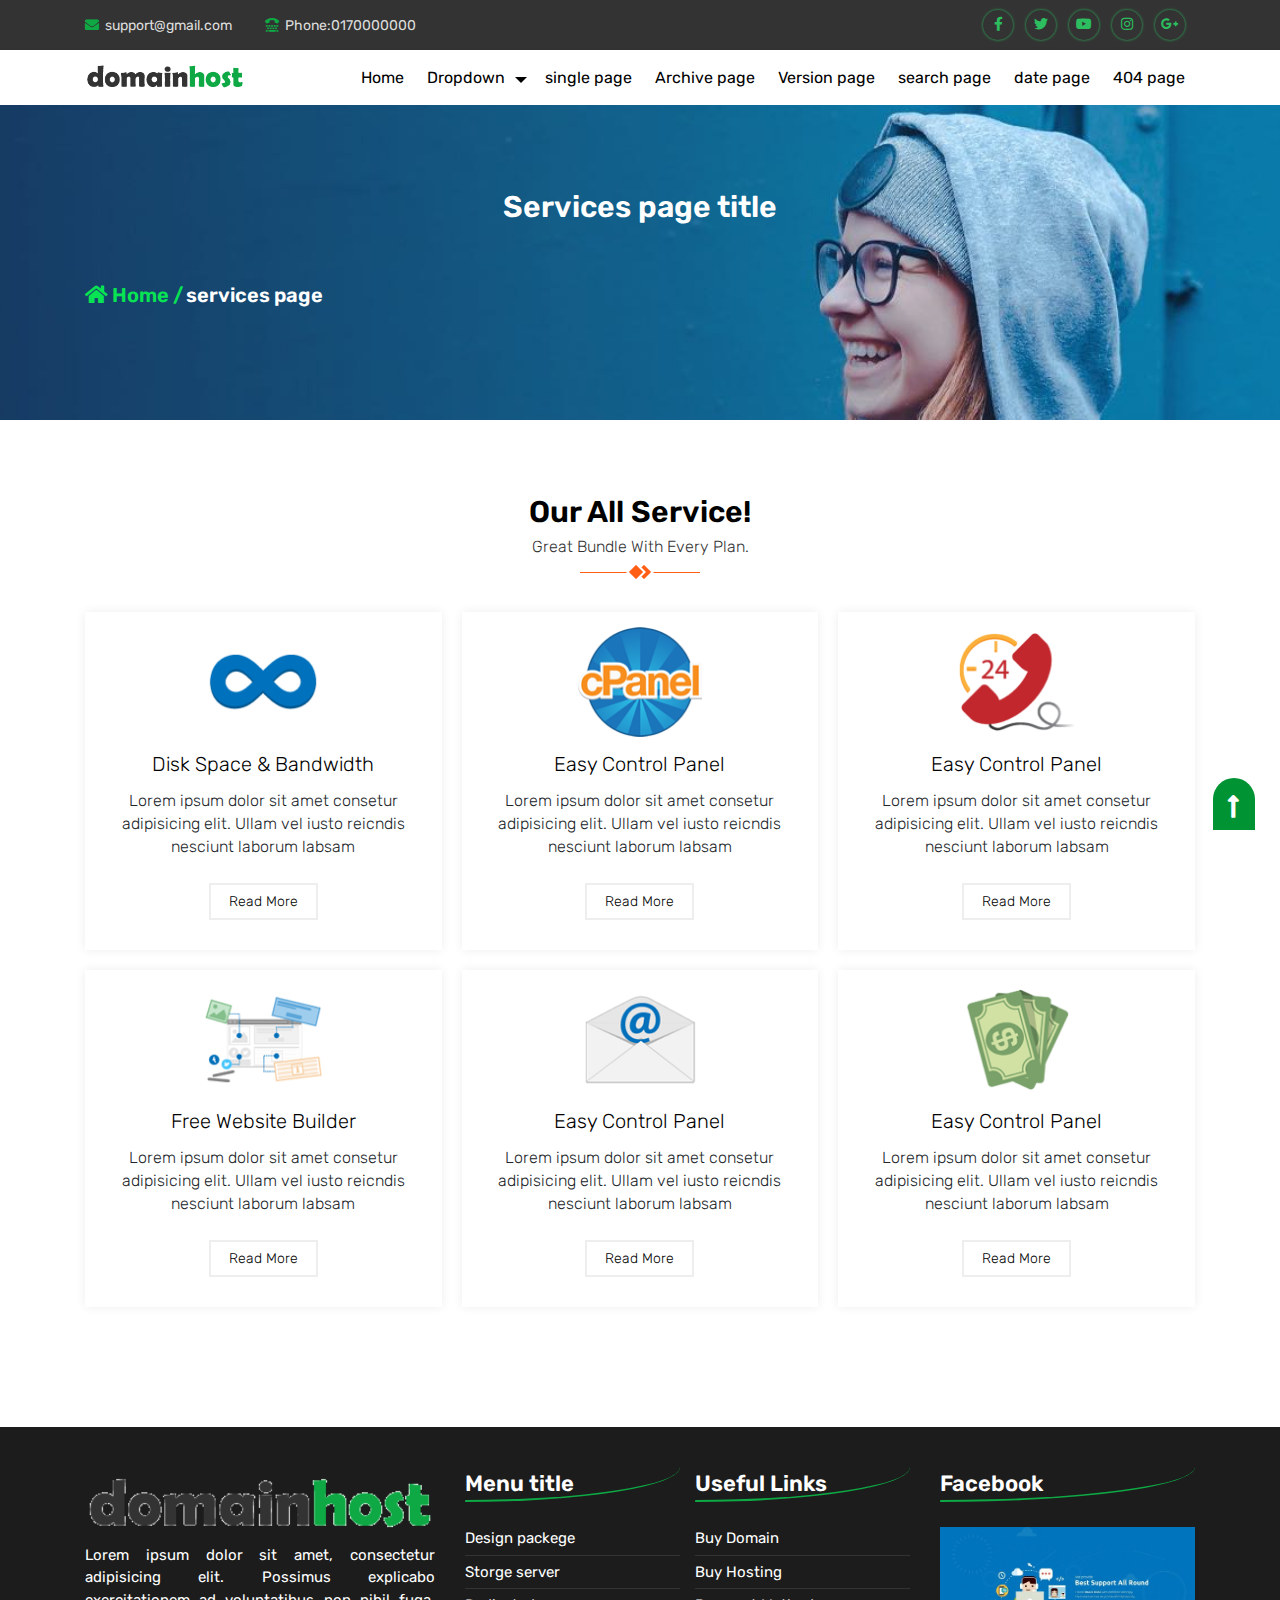
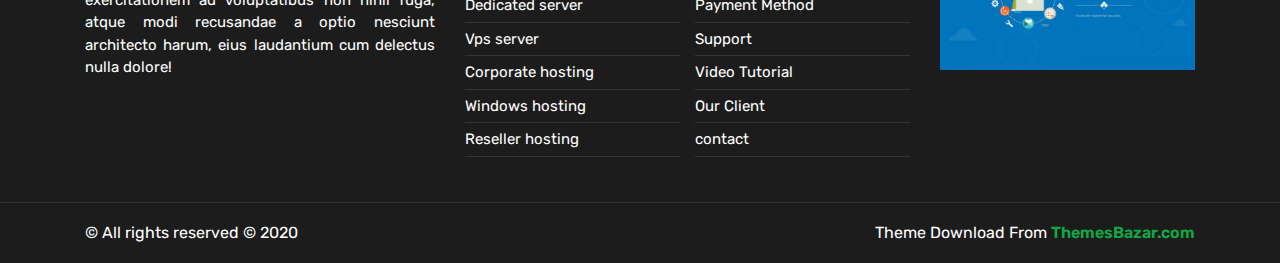
<file: services.html>
<!DOCTYPE html>
<html lang="en">
<head>
    <meta charset="UTF-8">
    <meta http-equiv="X-UA-Compatible" content="IE=edge">
    <meta name="viewport" content="width=device-width, initial-scale=1">
    
    <title> services page </title>
    
     <link rel="icon" href="assets/images/favicon.png">
    
    <!-- Css Link Start    -->
    <link rel="stylesheet" href="assets/css/all.min.css">
    <link rel="stylesheet" href="assets/css/bootstrap.min.css">
    <link rel="stylesheet" href="assets/css/stellarnav.css">
    <link rel="stylesheet" href="assets/css/magnific-popup.css">
    <link rel="stylesheet" href="assets/css/owl.carousel.min.css">
    <link rel="stylesheet" href="assets/css/responsive.css">
    <link rel="stylesheet" href="style.css">
    
</head>

    <body>
    
       
                    <!--=======================
                        top-Header-section-Start
                    ==========================-->  
        <div class="top-header">
            <div class="container">
                <div class="row">
                    <div class="col-lg-6 col-md-6">
                        <div class="date">
                          <ul>
                              <li> <i class="fas fa-envelope"></i> support@gmail.com</li>
                              <li> <i class="fas fa-tty"></i> Phone:0170000000</li>
                              
                          </ul>
                        </div>
                    </div>
                    <div class="col-lg-6 col-md-6">
                        <div class="top-header-social">
                            <ul>
                               <li><a href=""><i class="fab fa-facebook-f" aria-hidden="true"></i></a></li> 

                               <li><a href=""><i class="fab fa-twitter" aria-hidden="true"></i></a></li>

                               <li> <a href=""><i class="fab fa-youtube" aria-hidden="true"></i></a></li>

                               <li><a href=""><i class="fab fa-instagram" aria-hidden="true"></i></a></li>

                               <li><a href=""><i class="fab fa-google-plus-g" aria-hidden="true"></i></a></li>

                            </ul>
                        </div>
                    </div>
                </div>
            </div>
        </div>
                    
                    

                    <!--=======================
                        top-Header-section-End
                    ==========================-->  
                    
                    
                    
                                        

                    <!--=======================
                      Menu & logo start
                    ==========================-->  
        <section class="header-section" id="myHeader">
            <div class="container">
                <div class="row">
                    <div class="col-lg-2 col-md-2">
                        <div class="logo">
                            <a href="index.html"><img src="assets/images/logo.gif" alt="" width="100%" height="auto"></a>  
                        </div>
                    </div>  
                    
                    <div class="col-lg-10 col-md-10">
                   
                        <div class="stellarnav">
                            <ul>
                               <li><a href="index.html">Home</a></li>
                                <li><a href="">Dropdown</a>
                                    <ul>
                                        <li><a href="#">How deep?</a>  </li>
                                        <li><a href="#">Item</a> </li>
                                        <li><a href="#">Item</a> </li>
                                        <li><a href="#">Here's a very long item.</a>

                                        </li>
                                    </ul>
                                </li>

                                <li><a href="single.html">single page</a></li>
                                <li><a href="archive.html">Archive page</a></li>
                                <li><a href="version.html">Version page</a></li>
                                <li><a href="search.html">search page</a></li>
                                <li><a href="date.html">date page</a></li>
                                <li><a href="404.html">404 page</a></li>

                            </ul>
                        </div><!-- .stellarnav -->
                    </div>

                    

                </div>
            </div>
        </section>

                      
            
                    <!--=======================
                        Menu & logo -End
                    ==========================-->  
                
     
            
                           
            
                    <!--=======================
                       All-page section-start
                    ==========================-->  
        <section class="all-page">
        	<div class="container">
        		<div class="row">
        			<div class="col-lg-12 col-md-12">
        				<div class="all-title">
        					Services page title
        				</div>
        				<div class="all-content">
        					<ul>
        						<li><a href="index.html" class="active"> <i class="fa fa-home"></i> Home / </a></li>
        						<li><a href=""> services page </a></li>
        					</ul>
        				</div>
        			</div>
        		</div>
        	</div>
        </section>
     
   
            
                    <!--=======================
                       All-page section-End
                    ==========================-->  
                
          
   
            
                    <!--=======================
                       services-page section-start
                    ==========================-->  
        <section class="themesbazar_services_section">
            <div class="container">
                <div class="row">
                    <div class="col-lg-12 col-md-12">
                        <div class="services_sec_item">
                            <div class="services_sec_title">
                               Our All Service!
                            </div>
                            
                            <div class="services_sec_sub">
                              Great Bundle With Every Plan.
                            </div>
                            <img src="assets/images/icon-image.png" alt="">
                        </div>
                        <div class="themesbazar_services_content">
                            <div class="themesbazar_services_wrpp">
                                <div class="services_image">
                                    <a href=""><img src="assets/images/service-1.png" alt=""></a>
                                </div>
                                <div class="services_item">
                                    <div class="services_title">
                                        <a href="">Disk Space & Bandwidth</a>
                                    </div>                                    
                                    <div class="services_content">
                                        Lorem ipsum dolor sit amet consetur adipisicing elit. Ullam vel iusto reicndis nesciunt laborum labsam 
                                    </div>
                                    <div class="services_button">
                                        <a href="">Read More</a>
                                    </div>
                                </div>
                            </div>
                            
                            <div class="themesbazar_services_wrpp">
                                <div class="services_image">
                                    <a href=""><img src="assets/images/service-2.png" alt=""></a>
                                </div>
                                <div class="services_item">
                                    <div class="services_title">
                                        <a href=""> Free Website Builder </a>
                                    </div>                                    
                                    <div class="services_content">
                                        Lorem ipsum dolor sit amet consetur adipisicing elit. Ullam vel iusto reicndis nesciunt laborum labsam 
                                    </div>
                                    <div class="services_button">
                                        <a href="">Read More</a>
                                    </div>
                                </div>
                            </div>
                            
                            <div class="themesbazar_services_wrpp">
                                <div class="services_image">
                                    <a href=""><img src="assets/images/service-3.png" alt=""></a>
                                </div>
                                <div class="services_item">
                                    <div class="services_title">
                                        <a href=""> Easy Control Panel </a>
                                    </div>                                    
                                    <div class="services_content">
                                        Lorem ipsum dolor sit amet consetur adipisicing elit. Ullam vel iusto reicndis nesciunt laborum labsam 
                                    </div>
                                    <div class="services_button">
                                        <a href="">Read More</a>
                                    </div>
                                </div>
                            </div>
                            
                            <div class="themesbazar_services_wrpp">
                                <div class="services_image">
                                    <a href=""><img src="assets/images/service-4.png" alt=""></a>
                                </div>
                                <div class="services_item">
                                    <div class="services_title">
                                        <a href=""> Easy Control Panel </a>
                                    </div>                                    
                                    <div class="services_content">
                                        Lorem ipsum dolor sit amet consetur adipisicing elit. Ullam vel iusto reicndis nesciunt laborum labsam 
                                    </div>
                                    <div class="services_button">
                                        <a href="">Read More</a>
                                    </div>
                                </div>
                            </div>
                            
                            <div class="themesbazar_services_wrpp">
                                <div class="services_image">
                                    <a href=""><img src="assets/images/service-5.png" alt=""></a>
                                </div>
                                <div class="services_item">
                                    <div class="services_title">
                                        <a href=""> Easy Control Panel </a>
                                    </div>                                    
                                    <div class="services_content">
                                        Lorem ipsum dolor sit amet consetur adipisicing elit. Ullam vel iusto reicndis nesciunt laborum labsam 
                                    </div>
                                    <div class="services_button">
                                        <a href="">Read More</a>
                                    </div>
                                </div>
                            </div>
                            
                            <div class="themesbazar_services_wrpp">
                                <div class="services_image">
                                    <a href=""><img src="assets/images/service-6.png" alt=""></a>
                                </div>
                                <div class="services_item">
                                    <div class="services_title">
                                        <a href=""> Easy Control Panel </a>
                                    </div>                                    
                                    <div class="services_content">
                                        Lorem ipsum dolor sit amet consetur adipisicing elit. Ullam vel iusto reicndis nesciunt laborum labsam 
                                    </div>
                                    <div class="services_button">
                                        <a href="">Read More</a>
                                    </div>
                                </div>
                            </div>
                            
                            
                        </div>
                    </div>
                </div>
            </div>
        </section>
        
            
          
   
            
                    <!--=======================
                       services-page section-End
                    ==========================-->  
                
     
            
                  
                         
                          
                            
      
                       
                       
                        <!--================================
                              bottom-footer-start
                        ===============================-->
        <section class="footer-section">
        	<div class="container">
        		<div class="row">
        			<div class="col-lg-4 col-md-4">
        				<div class="footer-logo">
        					<a href=""> <img src="assets/images/logo.gif" alt=""> </a>
        				</div>
        				<div class="footer-content">
        					Lorem ipsum dolor sit amet, consectetur adipisicing elit. Possimus explicabo exercitationem ad voluptatibus non nihil fuga, atque modi recusandae a optio nesciunt architecto harum, eius laudantium cum delectus nulla dolore!
        				</div>
        			</div>
        			<div class="col-lg-5 col-md-5">
        				<div class="footer-menu-content">
        					<div class="footer-wrpp">
								<div class="footer-title">
									Menu title
								</div>
       							<div class="footer-menu">
       								<ul>
       									<li><a href=""> Design packege </a></li>
       									<li><a href=""> Storge server </a></li>
       									<li><a href=""> Dedicated server </a></li>
       									<li><a href=""> Vps server </a></li>
       									<li><a href=""> Corporate hosting </a></li>
       									<li><a href=""> Windows hosting </a></li>
       									<li><a href=""> Reseller hosting </a></li>
       								</ul>
       							</div>
        					</div>
        					
        					<div class="footer-wrpp">
								<div class="footer-title">
									Useful Links
								</div>
       							<div class="footer-menu">
       								<ul>
       									<li><a href=""> Buy Domain </a></li>
       									<li><a href=""> Buy Hosting </a></li>
       									<li><a href=""> Payment Method </a></li>
       									<li><a href=""> Support </a></li>
       									<li><a href=""> Video Tutorial </a></li>
       									<li><a href=""> Our Client </a></li>
       									<li><a href=""> contact </a></li>
       								</ul>
       							</div>
        					</div>
        					
        					
        				</div>
        				
        				
        			</div>
        			<div class="col-lg-3 col-md-3">
        				<div class="footer-title">
							Facebook
						</div>
        				<div class="facebook">
        					<img src="assets/images/blog-1.jpg" alt="">
        				</div>
        			</div>
        		</div>
        	</div>
        </section>

        <div class="bottom-footer-section">
            <div class="container">
                <div class="row">
                    <div class="col-md-6 col-sm-6">
                      
                       <div class="copy-right">
                            © All rights reserved © 2020
                       </div>
                       
                    </div>
                    <div class="col-md-6 col-sm-6">
                        <div class="design-developed">
                            Theme Download From  <a href="http://ThemesBazar.com/" target="_blank" title="ThemesBazar.com"> ThemesBazar.com  </a> 
                        </div>
                    </div>
                </div>
                
                 <a href="" class="scrollToTop"><i class="fas fa-long-arrow-alt-up"></i></a>
            </div>
        </div>
                        


       
       
       
       
        <script src="assets/js/jquery-3.5.1.min.js"></script>
        <script src="assets/js/bootstrap.min.js"></script>
        <script src="assets/js/stellarnav.min.js"></script>
        <script src="assets/js/jquery.magnific-popup.min.js"></script>
        <script src="assets/js/owl.carousel.min.js"></script>
        <script src="assets/js/main.js"></script>
</body>
</html>
</file>
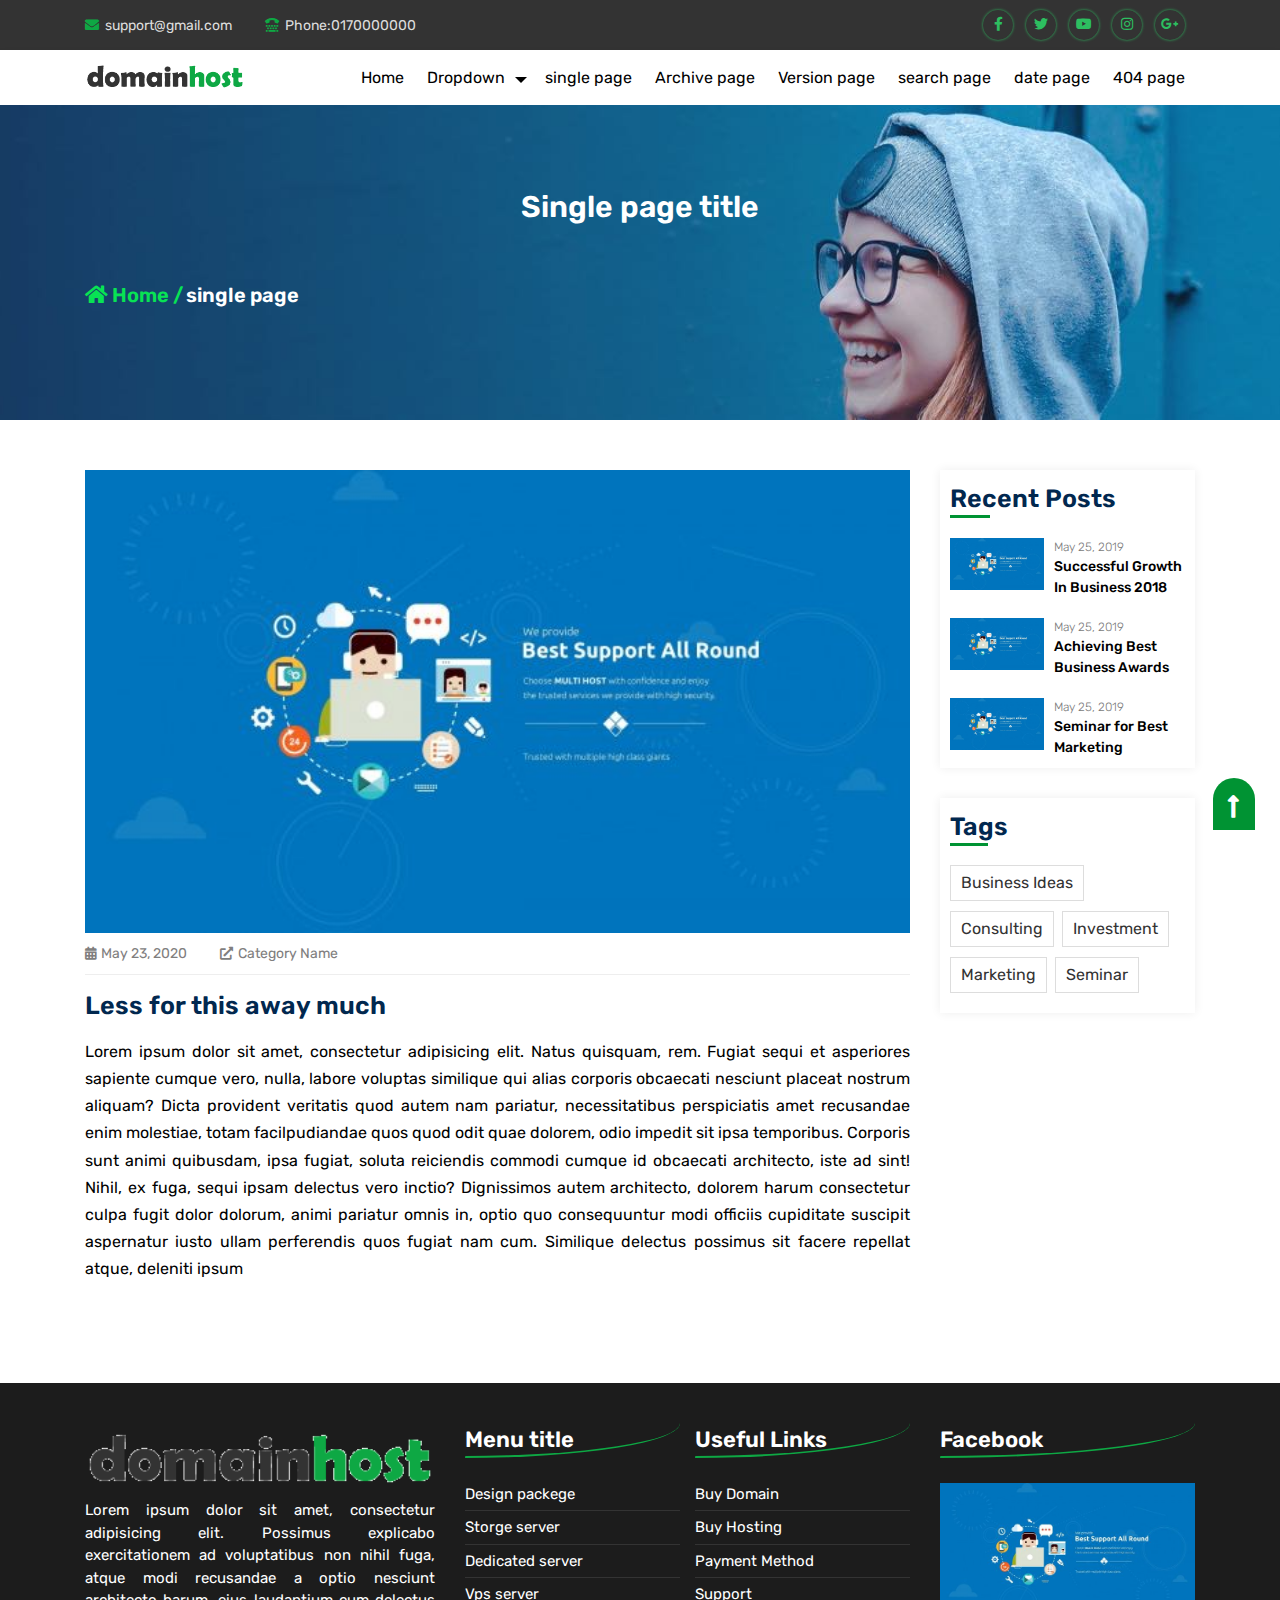
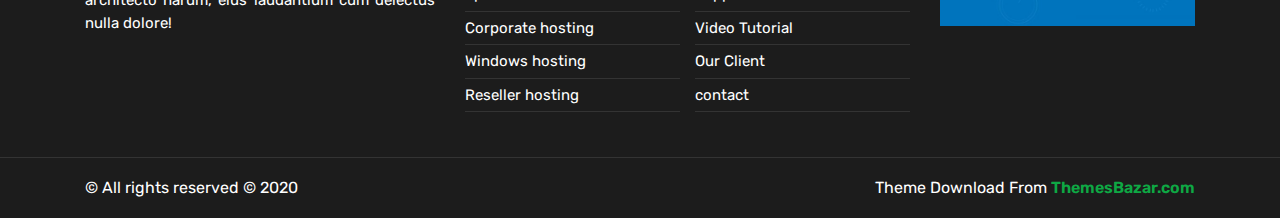
<file: single.html>
<!DOCTYPE html>
<html lang="en">
<head>
    <meta charset="UTF-8">
    <meta http-equiv="X-UA-Compatible" content="IE=edge">
    <meta name="viewport" content="width=device-width, initial-scale=1">
    
    <title> single page </title>
    
     <link rel="icon" href="assets/images/favicon.png">
    
    <!-- Css Link Start    -->
    <link rel="stylesheet" href="assets/css/all.min.css">
    <link rel="stylesheet" href="assets/css/bootstrap.min.css">
    <link rel="stylesheet" href="assets/css/stellarnav.css">
    <link rel="stylesheet" href="assets/css/magnific-popup.css">
    <link rel="stylesheet" href="assets/css/owl.carousel.min.css">
    <link rel="stylesheet" href="assets/css/responsive.css">
    <link rel="stylesheet" href="style.css">
    
</head>

    <body>
    
       
                    <!--=======================
                        top-Header-section-Start
                    ==========================-->  
        <div class="top-header">
            <div class="container">
                <div class="row">
                    <div class="col-lg-6 col-md-6">
                        <div class="date">
                          <ul>
                              <li> <i class="fas fa-envelope"></i> support@gmail.com</li>
                              <li> <i class="fas fa-tty"></i> Phone:0170000000</li>
                              
                          </ul>
                        </div>
                    </div>
                    <div class="col-lg-6 col-md-6">
                        <div class="top-header-social">
                            <ul>
                               <li><a href=""><i class="fab fa-facebook-f" aria-hidden="true"></i></a></li> 

                               <li><a href=""><i class="fab fa-twitter" aria-hidden="true"></i></a></li>

                               <li> <a href=""><i class="fab fa-youtube" aria-hidden="true"></i></a></li>

                               <li><a href=""><i class="fab fa-instagram" aria-hidden="true"></i></a></li>

                               <li><a href=""><i class="fab fa-google-plus-g" aria-hidden="true"></i></a></li>

                            </ul>
                        </div>
                    </div>
                </div>
            </div>
        </div>
                    
                    

                    <!--=======================
                        top-Header-section-End
                    ==========================-->  
                    
                    
                    
                                        

                    <!--=======================
                      Menu & logo start
                    ==========================-->  
        <section class="header-section" id="myHeader">
            <div class="container">
                <div class="row">
                    <div class="col-lg-2 col-md-2">
                        <div class="logo">
                            <a href="index.html"><img src="assets/images/logo.gif" alt="" width="100%" height="auto"></a>  
                        </div>
                    </div>  
                    
                    <div class="col-lg-10 col-md-10">
                   
                        <div class="stellarnav">
                            <ul>
                               <li><a href="index.html">Home</a></li>
                                <li><a href="">Dropdown</a>
                                    <ul>
                                        <li><a href="#">How deep?</a>  </li>
                                        <li><a href="#">Item</a> </li>
                                        <li><a href="#">Item</a> </li>
                                        <li><a href="#">Here's a very long item.</a>

                                        </li>
                                    </ul>
                                </li>

                                <li><a href="single.html">single page</a></li>
                                <li><a href="archive.html">Archive page</a></li>
                                <li><a href="version.html">Version page</a></li>
                                <li><a href="search.html">search page</a></li>
                                <li><a href="date.html">date page</a></li>
                                <li><a href="404.html">404 page</a></li>

                            </ul>
                        </div><!-- .stellarnav -->
                    </div>

                    

                </div>
            </div>
        </section>

                      
            
                    <!--=======================
                        Menu & logo -End
                    ==========================-->  
                
     
            
                           
            
                    <!--=======================
                       All-page section-start
                    ==========================-->  
        <section class="all-page">
        	<div class="container">
        		<div class="row">
        			<div class="col-lg-12 col-md-12">
        				<div class="all-title">
        					Single page title
        				</div>
        				<div class="all-content">
        					<ul>
        						<li><a href="index.html" class="active"> <i class="fa fa-home"></i> Home / </a></li>
        						<li><a href=""> single page </a></li>
        					</ul>
        				</div>
        			</div>
        		</div>
        	</div>
        </section>
     
   
            
                    <!--=======================
                       All-page section-End
                    ==========================-->  
                
          
   
            
                    <!--=======================
                       Single page start
                    ==========================-->  
		<div class="single-page">
			<div class="container">
				<div class="row">
					<div class="col-lg-9 col-md-9">
						<div class="single-page-image">
							<img src="assets/images/blog-1.jpg" alt="">
						</div>

						<div class="single-page-date">
							<ul>
								<li><a href=""><i class="fas fa-calendar-alt"></i>May 23, 2020</a></li>
								<li><a href=""><i class="fas fa-external-link-alt"></i>Category Name</a></li>
							</ul>
						</div>

						<div class="single-page-title">
						   Less for this away much
						</div>

						<div class="single-page-content">
							Lorem ipsum dolor sit amet, consectetur adipisicing elit. Natus quisquam, rem. Fugiat sequi et asperiores sapiente cumque vero, nulla, labore voluptas similique qui alias corporis obcaecati nesciunt placeat nostrum aliquam? Dicta provident veritatis quod autem nam pariatur, necessitatibus perspiciatis amet recusandae enim molestiae, totam facilpudiandae quos quod odit quae dolorem, odio impedit sit ipsa temporibus. Corporis sunt animi quibusdam, ipsa fugiat, soluta reiciendis commodi cumque id obcaecati architecto, iste ad sint! Nihil, ex fuga, sequi ipsam delectus vero inctio? Dignissimos autem architecto, dolorem harum consectetur culpa fugit dolor dolorum, animi pariatur omnis in, optio quo consequuntur modi officiis cupiditate suscipit aspernatur iusto ullam perferendis quos fugiat nam cum. Similique delectus possimus sit facere repellat atque, deleniti ipsum 
						</div>
					</div>

					<div class="col-lg-3 col-md-3">




						

						<div class="single-recent-post">
							<div class="single-recent-item">
									Recent Posts
							</div>

							<div class="single-recent-content">
								<div class="single-recent-image">
									<img src="assets/images/blog-1.jpg" alt="">
								</div>
								<div class="single-recent-date">
									May 25, 2019
								</div>  
								<div class="single-recent-title">
									<a href="">Successful Growth In Business 2018</a>
								</div>

							</div>

							<div class="single-recent-content">
								<div class="single-recent-image">
									<img src="assets/images/blog-1.jpg" alt="">
								</div>
								<div class="single-recent-date">
									May 25, 2019
								</div>  
								<div class="single-recent-title">
									<a href="">Achieving Best Business Awards</a>
								</div>

							</div> 

							<div class="single-recent-content">
								<div class="single-recent-image">
									<img src="assets/images/blog-1.jpg" alt="">
								</div>
								<div class="single-recent-date">
									May 25, 2019
								</div>  
								<div class="single-recent-title">
									<a href="">Seminar for Best Marketing </a>
								</div>

							</div>


						</div>


						<div class="single-page-tag">
							<div class="single-tag-title">
									Tags
							</div>
							<div class="tag">
							   <ul>
								   <li> <a href="">Business Ideas</a></li>
								   <li> <a href="">Consulting</a></li>
								   <li> <a href="">Investment</a></li>
								   <li> <a href="">Marketing</a></li>
								   <li> <a href="">Seminar</a></li>
							   </ul>

							</div>
						</div>



					</div>

				</div>
			</div>
		</div>
    
                            <!--==========================
                                Single page End
                            ===========================--> 
                                    
                                    
            
                  
                         
                          
                            
      
                       
                       
                        <!--================================
                              bottom-footer-start
                        ===============================-->
        <section class="footer-section">
        	<div class="container">
        		<div class="row">
        			<div class="col-lg-4 col-md-4">
        				<div class="footer-logo">
        					<a href=""> <img src="assets/images/logo.gif" alt=""> </a>
        				</div>
        				<div class="footer-content">
        					Lorem ipsum dolor sit amet, consectetur adipisicing elit. Possimus explicabo exercitationem ad voluptatibus non nihil fuga, atque modi recusandae a optio nesciunt architecto harum, eius laudantium cum delectus nulla dolore!
        				</div>
        			</div>
        			<div class="col-lg-5 col-md-5">
        				<div class="footer-menu-content">
        					<div class="footer-wrpp">
								<div class="footer-title">
									Menu title
								</div>
       							<div class="footer-menu">
       								<ul>
       									<li><a href=""> Design packege </a></li>
       									<li><a href=""> Storge server </a></li>
       									<li><a href=""> Dedicated server </a></li>
       									<li><a href=""> Vps server </a></li>
       									<li><a href=""> Corporate hosting </a></li>
       									<li><a href=""> Windows hosting </a></li>
       									<li><a href=""> Reseller hosting </a></li>
       								</ul>
       							</div>
        					</div>
        					
        					<div class="footer-wrpp">
								<div class="footer-title">
									Useful Links
								</div>
       							<div class="footer-menu">
       								<ul>
       									<li><a href=""> Buy Domain </a></li>
       									<li><a href=""> Buy Hosting </a></li>
       									<li><a href=""> Payment Method </a></li>
       									<li><a href=""> Support </a></li>
       									<li><a href=""> Video Tutorial </a></li>
       									<li><a href=""> Our Client </a></li>
       									<li><a href=""> contact </a></li>
       								</ul>
       							</div>
        					</div>
        					
        					
        				</div>
        				
        				
        			</div>
        			<div class="col-lg-3 col-md-3">
        				<div class="footer-title">
							Facebook
						</div>
        				<div class="facebook">
        					<img src="assets/images/blog-1.jpg" alt="">
        				</div>
        			</div>
        		</div>
        	</div>
        </section>

        <div class="bottom-footer-section">
            <div class="container">
                <div class="row">
                    <div class="col-md-6 col-sm-6">
                      
                       <div class="copy-right">
                            © All rights reserved © 2020
                       </div>
                       
                    </div>
                    <div class="col-md-6 col-sm-6">
                        <div class="design-developed">
                            Theme Download From  <a href="http://ThemesBazar.com/" target="_blank" title="ThemesBazar.com"> ThemesBazar.com  </a> 
                        </div>
                    </div>
                </div>
                
                 <a href="" class="scrollToTop"><i class="fas fa-long-arrow-alt-up"></i></a>
            </div>
        </div>
                        


       
       
       
       
        <script src="assets/js/jquery-3.5.1.min.js"></script>
        <script src="assets/js/bootstrap.min.js"></script>
        <script src="assets/js/stellarnav.min.js"></script>
        <script src="assets/js/jquery.magnific-popup.min.js"></script>
        <script src="assets/js/owl.carousel.min.js"></script>
        <script src="assets/js/main.js"></script>
</body>
</html>
</file>
<file: assets/css/stellarnav.css>
/*
 * Stellarnav.js 2.5.0
 * Responsive, lightweight, multi-level dropdown menu.
 * Copyright (c) 2018 Vinny Moreira - http://vinnymoreira.com
 * Released under the MIT license
 */
/* all nav */
.stellarnav { position: relative; width: 100%; z-index: 9900; line-height: normal; }
.stellarnav a { color: #777; }
.stellarnav ul { margin: 0; padding: 0; text-align: right; }
.stellarnav li { list-style: none; display: block; margin: 0; padding: 0; position: relative; line-height: normal; vertical-align: middle; }
.stellarnav li a {
	padding: 15px;
	display: block;
	text-decoration: none;
	color: #000;
	font-size: 14px;
/*    font-weight: 600;*/
/*    text-transform: uppercase;*/
	box-sizing: border-box;
	-webkit-transition: all .3s ease-out;
	-moz-transition: all .3s ease-out;
	transition: all .3s ease-out;
}
/* main level */
.stellarnav > ul > li { display: inline-block;  }
.stellarnav > ul > li > a {
	padding: 18px 10px;
	font-weight: normal;
	font-size: 16px;
    border-bottom: none;
/*     text-transform: uppercase;*/
}
.stellarnav.dark .active {
	background: #9A1515;
}

/* first level dd */
.stellarnav ul ul { top: auto; width: 220px; position: absolute; z-index: 9900; text-align: left; display: none; background: #fff; }
.stellarnav li li { display: block; }

/* second level dd */
.stellarnav ul ul ul { top: 0; /* dd animtion - change to auto to remove */ left: 220px; }
.stellarnav > ul > li:hover > ul > li:hover > ul { opacity: 1; visibility: visible; top: 0; }

/* .drop-left */
.stellarnav > ul > li.drop-left > ul { right: 0; }
.stellarnav li.drop-left ul ul { left: auto; right: 220px; }

/* light theme */
.stellarnav.light { background: rgba(255, 255, 255, 1); }
.stellarnav.light a { color: #000; }
.stellarnav.light ul ul { background: rgba(255, 255, 255, 1); }
.stellarnav.light li a { color: #000; }

/* dark theme */

.stellarnav.dark a { color: #000; }
.stellarnav.dark {
	background: #fff;
	z-index: 999;
}
.stellarnav.dark li a {
	color: #000 ;
}

.stellarnav.dark li a:hover {
	background: rgba(14, 168, 68, 0.1);
	color: #000 !important;
}

/* sticky nav */
.stellarnav.fixed {
	position: fixed;
	width: 100%;
	top: 0;
	left: 0;
	z-index: 9999;

	
}

/* only used when 'scrollbarFix' is set to true in the js. This fixes horizontal scrollbar caused by the dd menus that are very long.*/
body.stellarnav-noscroll-x { overflow-x: hidden; }

/* general styling */
.stellarnav li.has-sub > a:after { content: ''; margin-left: 10px; border-left: 6px solid transparent; border-right: 6px solid transparent; border-top: 6px solid #000; display: inline-block; }
.stellarnav li li.has-sub > a:after { margin-left: 10px; float: right; border-top: 6px solid transparent; border-bottom: 6px solid transparent; border-left: 6px solid #000; position: relative; top: 4px; }
.stellarnav li.drop-left li.has-sub > a:after { float: left; margin-right: 10px; border-left: 0; border-top: 6px solid transparent; border-bottom: 6px solid transparent; border-right: 6px solid #FFF; }
.stellarnav.hide-arrows li.has-sub > a:after, .stellarnav.hide-arrows li li.has-sub > a:after, .stellarnav.hide-arrows li.drop-left li.has-sub > a:after { display: none; }
.stellarnav .menu-toggle, .stellarnav .close-menu, .stellarnav .call-btn-mobile, .stellarnav .location-btn-mobile { display: none; text-transform: uppercase; text-decoration: none; }
.stellarnav .dd-toggle { display: none; position: absolute; top: 0; right: 0; padding: 0; width: 48px; height: 48px; text-align: center; z-index: 9999; border: 0; }
.stellarnav.desktop li.has-sub a {
	padding-right: 5px;
	font-weight: normal;
	font-size: 16px;
}
.stellarnav.desktop.hide-arrows li.has-sub a { padding-right: 15px; }
.stellarnav.mobile > ul > li > a.dd-toggle { padding: 0; }
.stellarnav li.call-btn-mobile, .stellarnav li.location-btn-mobile { display: none; }

/* svg icons */
.stellarnav svg { fill: currentColor; width: 1em; height: 1em; position: relative; top: 2px; }
/* svg icons */

.stellarnav a.dd-toggle .icon-plus { box-sizing: border-box; transition: transform 0.3s; width: 12px; height: 100%; position: relative; vertical-align: middle; display: inline-block; }
.stellarnav a.dd-toggle .icon-plus:before { content: ''; display: block; width: 12px; height: 0px; border-bottom: solid 3px #777; position: absolute; top: 50%; transform: rotate(90deg); transition: width 0.3s; }
.stellarnav a.dd-toggle .icon-plus:after { content: ''; display: block; width: 12px; height: 0px; top: 50%; border-bottom: solid 3px #777; position: absolute; }
.stellarnav li.open > a.dd-toggle .icon-plus { -webkit-transform: rotate(135deg); -ms-transform: rotate(135deg); -o-transform: rotate(135deg); transform: rotate(135deg); }
.stellarnav.light a.dd-toggle .icon-plus:before { border-color: #000; }
.stellarnav.light a.dd-toggle .icon-plus:after { border-color: #000; }
.stellarnav.dark a.dd-toggle .icon-plus:before { border-color: #FFF; }
.stellarnav.dark a.dd-toggle .icon-plus:after { border-color: #FFF; }

.stellarnav .icon-close { box-sizing: border-box; width: 12px; height: 12px; position: relative; display: inline-block; }
.stellarnav .icon-close:before { content: ''; display: block; width: 12px; height: 0px; border-bottom: solid 3px #777; position: absolute; top: 50%; transform: rotate(45deg); }
.stellarnav .icon-close:after { content: ''; display: block; width: 12px; height: 0px; top: 50%; border-bottom: solid 3px #777; position: absolute; transform: rotate(-45deg); }
.stellarnav.light .icon-close:before { border-color: #000; }
.stellarnav.light .icon-close:after { border-color: #000; }
.stellarnav.dark .icon-close:before { border-color: #FFF; }
.stellarnav.dark .icon-close:after { border-color: #FFF; }

/* mobile nav */
.stellarnav .menu-toggle, .stellarnav .call-btn-mobile, .stellarnav .location-btn-mobile, .stellarnav .close-menu { padding: 15px; box-sizing: border-box; }
.stellarnav .menu-toggle span.bars { display: inline-block; margin-right: 7px; position: relative; top: 3px; }
.stellarnav .menu-toggle span.bars span { display: block; width: 15px; height: 2px; border-radius: 6px; background: #777; margin: 0 0 3px; }
.stellarnav .full { width: 100%; }
.stellarnav .half { width: 50%; }
.stellarnav .third { width: 33%; text-align: center; }
.stellarnav .location-btn-mobile.third { text-align: center; }
.stellarnav .location-btn-mobile.half { text-align: right; }
.stellarnav.light .third, .stellarnav.light .half { border-left: 1px solid rgba(0, 0, 0, .15); }
.stellarnav.light.left .third, .stellarnav.light.left .half { border-bottom: 1px solid rgba(0, 0, 0, .15); }
.stellarnav.light.right .third, .stellarnav.light.right .half { border-bottom: 1px solid rgba(0, 0, 0, .15); }
.stellarnav.light .third:first-child, .stellarnav.light .half:first-child { border-left: 0; }
.stellarnav.dark .third, .stellarnav.dark .half { border-left: 1px solid rgba(255, 255, 255, .15); }
.stellarnav.dark.left .third, .stellarnav.dark.left .half { border-bottom: 1px solid rgba(255, 255, 255, .15); }
.stellarnav.dark.right .third, .stellarnav.dark.right .half { border-bottom: 1px solid rgba(255, 255, 255, .15); }
.stellarnav.light.left .menu-toggle, .stellarnav.light.right .menu-toggle { border-bottom: 0; }
.stellarnav.dark.left .menu-toggle, .stellarnav.dark.right .menu-toggle { border-bottom: 0; }
.stellarnav.dark .third:first-child, .stellarnav.dark .half:first-child { border-left: 0; }
.stellarnav.light .menu-toggle span.bars span { background: #000; }
.stellarnav.dark .menu-toggle span.bars span { background: #FFF; }
.stellarnav.mobile { position: static; }
.stellarnav.mobile.fixed { position: static; }
.stellarnav.mobile ul { position: relative; display: none; }
.stellarnav.mobile.active { padding-bottom: 0; }
.stellarnav.mobile.active > ul { display: block; }
.stellarnav.mobile ul { text-align: left; }
.stellarnav.mobile > ul > li { display: block; }
.stellarnav.mobile > ul > li > a { padding: 15px; }
.stellarnav.mobile ul { background: rgba(221, 221, 221, 1); }
.stellarnav.mobile ul ul { position: relative; opacity: 1; visibility: visible; width: auto; display: none; -moz-transition: none; -webkit-transition: none; -o-transition: color 0 ease-in; transition: none; }
.stellarnav.mobile ul ul ul { left: auto; top: auto; }
.stellarnav.mobile li.drop-left ul ul { right: auto; }
.stellarnav.mobile li a { border-bottom: 1px solid rgba(255, 255, 255, .15); }
.stellarnav.mobile > ul { border-top: 1px solid rgba(255, 255, 255, .15); }
.stellarnav.mobile.light li a { border-bottom: 1px solid rgba(0, 0, 0, .15); }
.stellarnav.mobile.light > ul { border-top: 1px solid rgba(0, 0, 0, .15); }
.stellarnav.mobile li a.dd-toggle { border: 0; }
.stellarnav.mobile.light li a.dd-toggle { border: 0; }
.stellarnav.mobile .menu-toggle, .stellarnav.mobile .dd-toggle, .stellarnav.mobile .close-menu, .stellarnav.mobile .call-btn-mobile, .stellarnav.mobile .location-btn-mobile { display: inline-block; }
.stellarnav.mobile li.call-btn-mobile { border-right: 1px solid rgba(255, 255, 255, .1); box-sizing: border-box; }
.stellarnav.mobile li.call-btn-mobile, .stellarnav.mobile li.location-btn-mobile { display: inline-block; width: 50%; text-transform: uppercase; text-align: center; }
.stellarnav.mobile li.call-btn-mobile.full, .stellarnav.mobile li.location-btn-mobile.full { display: block; width: 100%; text-transform: uppercase; border-right: 0; text-align: left; }
.stellarnav.mobile.light ul { background: rgba(255, 255, 255, 1); }
.stellarnav.mobile.dark ul { background: rgb(20, 94, 204); }
.stellarnav.mobile.dark ul ul { background: rgba(255, 255, 255, .08); }
.stellarnav.mobile.light li.call-btn-mobile { border-right: 1px solid rgba(0, 0, 0, .1); }
.stellarnav.mobile.top { position: absolute; width: 100%; top: 0; left: 0; z-index: 9999; }
.stellarnav.mobile li.has-sub > a:after, .stellarnav.mobile li li.has-sub > a:after, .stellarnav.mobile li.drop-left li.has-sub > a:after { display: none; }

/* left and right positions */
.stellarnav.mobile.right > ul, .stellarnav.mobile.left > ul { position: fixed; top: 0; bottom: 0; width: 100%; max-width: 280px; overflow-x: hidden; overflow-y: auto; -webkit-overflow-scrolling: touch; z-index: 999; }
.stellarnav.mobile.right > ul { right: 0; }
.stellarnav.mobile.right .close-menu, .stellarnav.mobile.left .close-menu { display: inline-block; text-align: right; }
.stellarnav.mobile.left > ul { left: 0; }
.stellarnav.mobile.right .location-btn-mobile.half, .stellarnav.mobile.right .call-btn-mobile.half, .stellarnav.mobile.right .close-menu.half { text-align: center; }
.stellarnav.mobile.right .location-btn-mobile.third, .stellarnav.mobile.right .call-btn-mobile.third, .stellarnav.mobile.right .close-menu.third { text-align: center; }
.stellarnav.mobile.left .location-btn-mobile.half, .stellarnav.mobile.left .call-btn-mobile.half, .stellarnav.mobile.left .close-menu.half { text-align: center; }
.stellarnav.mobile.left .location-btn-mobile.third, .stellarnav.mobile.left .call-btn-mobile.third, .stellarnav.mobile.left .close-menu.third { text-align: center; }
.stellarnav.mobile.left .menu-toggle.half, .stellarnav.mobile.left .menu-toggle.third, .stellarnav.mobile.right .menu-toggle.half, .stellarnav.mobile.right .menu-toggle.third { text-align: left; }
.stellarnav.mobile.left .close-menu.third span, .stellarnav.mobile.right .close-menu.third span { display: none; }
/* left and right positions */

/* mega dd */
.stellarnav.desktop li.mega ul ul { background: none; }
.stellarnav.desktop li.mega li { display: inline-block; vertical-align: top; margin-left: -4px; }
.stellarnav.desktop li.mega li li { display: block; position: relative; left: 4px; }
.stellarnav.desktop li.mega ul ul { width: auto; }
.stellarnav.desktop > ul > li.mega { position: inherit; }
.stellarnav.desktop > ul > li.mega > ul { width: 100%; }
.stellarnav.desktop > ul > li.mega > ul li.has-sub ul { display: block; position: relative; left: auto; }
.stellarnav.desktop > ul > li.mega > ul > li { padding-bottom: 15px; box-sizing: border-box; }
.stellarnav.desktop li.mega li li a { padding: 5px 15px; }
.stellarnav.desktop li.mega li.has-sub a:after { display: none; }
.stellarnav.desktop > ul > li.mega > ul > li > a { color: yellow; }
/* mega dd */


/* Fallback for slow javascript load */
@media only screen and (max-width : 768px) {
/*
	.stellarnav { overflow: hidden; display: block; }
	.stellarnav ul { position: relative; display: none; }
*/
}

/* mobile nav */
@media only screen and (max-width : 420px) {
	.stellarnav.mobile .call-btn-mobile.third span, .stellarnav.mobile .location-btn-mobile.third span { display: none; }
}
</file>
<file: assets/css/responsive.css>
/* Medium Layout: 1280px. */
@media only screen and (min-width: 992px) and (max-width: 1200px) { 
  
    
}
/* Tablet Layout: 768px. */
@media only screen and (min-width: 768px) and (max-width: 991px) { 

.stellarnav > ul > li > a {
	padding: 6px 7px !important;

}
	
.home-slide-item {
	margin-top: 0 !important;
}

.date ul li {
	margin-right: 10px !important;
}
	
.stellarnav ul {
	text-align: left !important;
}
	
.select {
	padding: 19px 5px !important;
}
	
form.example_1 input[type="text"] {
	width: 42% !important;
}	
	
form.example_1 button {
	width: 35% !important;
}	
	
.pricingContent ul li {
	margin-left: 11px !important;
}
	
.pricingContent i {
	margin-right: 3px !important;
}	
	
	
	
	
.footer-title {
	font-size: 18px !important;
	border-radius: 60% 0% !important;
}
	
	
	
/*================ single page start ===========*/
.single-recent-item {
	font-size: 18px !important;
}

.single-recent-image img {
	width: 100% !important;
	margin-right: 0 !important;
}
	
.single-tag-title {
	font-size: 19px !important;
}
	
.tag ul li a {
	font-size: 14px !important;
}
	

	
	
	
	
}

/* Mobile Layout: 320px. */
@media only screen and (max-width: 767px) {
.date {
	text-align: center !important;
}	

.top-header-social {
	text-align: center !important;
	margin-top: 10px !important;
	margin-bottom: 7px !important;
}	
	
	
	
	
    
 /*============ Menu css start==============*/
    

.logo img {
	width: 70% !important;
 }
	
    
.stellarnav.mobile {
	text-align: right !important;
	margin-top: -57px !important;
	margin-left: -14px !important;
	position: absolute;
}
	
.stellarnav .full {
	width: 0 !important;
}
  
.stellarnav.dark .menu-toggle span.bars span {
	background: #514949;
}

 .stellarnav.mobile li a {
	color: #fff !important;
}   

.stellarnav.mobile.dark ul {
	background: #009333 !important;
}
    


.stellarnav.dark li a:hover {
	color: #fff !important;
}
.stellarnav.mobile {
	background: #009333 !important;
}

.header-section {
	background: #009333 !important;
}
	
.stellarnav.dark {
	background: transparent !important;
}
    
.stellarnav .menu-toggle span.bars span {
	width: 27px !important;
	height: 3px !important;
	margin: 0 0 5px !important;
}

	
.stellarnav .menu-toggle span.bars {
	top: 4px !important;
	left: -35px !important;
}
	
.stellarnav.dark .menu-toggle span.bars span {
	background: #fff;
}
   
 /*============ Menu css End==============*/
	
	
	
	
 /*============ Home Slide  css start==============*/
.home-page-slide {
	padding: 50px 0 !important;
}
	
.home-slide-item {
	margin-top: -271px !important;
	margin-left: 30px;
}
	
.home-slide-title {
	font-size: 25px !important;
}	
.home-slide-list .owl-dots {
	left: 30% !important;
}

	
 /*============ Home Slide  css End==============*/
 form.example_1 input[type="text"] {
	font-size: 14px;
	width: 36% !important;
}
	
form.example_1 button {
	padding: 16px 2px !important;
	width: 39% !important;
	font-size: 14px !important;
}
	
.select {
	padding: 19px 2px !important;
}
	
	
/*==================== services section start ======================*/
.themesbazar_services_content {
	column-count: 2 !important;
	column-gap: 10px !important;
}
	
.themesbazar_services_wrpp {
	padding: 9px !important;
	margin-bottom: 9px !important;
}	
.services_title a {
	font-size: 16px !important;
	font-weight: 600 !important;
	padding: 2px 0 8px 0 !important;
}	
  	
/*==================== services section End ======================*/	
	
/*=============Notic section ==============*/
.notic_section {
	margin: 0 !important;
}
	
	
.pricing_contnet {
	-webkit-column-count: 1;
	-moz-column-count: 1;
	column-count: 1 !important;

}	
	
.testmonial-list .owl-dots {
	left: 25% !important;
}	

	
	
.portfolio-list .owl-dots {
	left: 21% !important;
	bottom: -25px !important;
}

.latest-list .owl-dots {
	left: 20% !important;
	bottom: -25px !important;
}	

.footer-title {
	border-radius: 60% 0% !important;
}
	
.footer-wrpp {
	margin-top: 20px !important;
	margin-bottom: 20px !important;
}	
	
	
.copy-right {
	text-align: center !important;
}
	
.design-developed {
	text-align: center !important;
}	
	
/*page css*/
.latest-page-content {
	column-count: 1 !important;
}
	
		
	
	
}

/* Wide Mobile Layout: 480px. */
@media only screen and (min-width: 480px) and (max-width: 767px) { 

 form.example_1 input[type="text"] {
	width: 52% !important;
}
	
form.example_1 button {
	width: 30% !important;
}
	
.pricing_contnet {
	-webkit-column-count: 2;
	-moz-column-count: 2;
	column-count: 2 !important;
}
	
.testmonial-list .owl-dots {
	left: 35% !important;
}	

.portfolio-list .owl-dots {
	left: 35% !important;
}
	
.latest-list .owl-dots {
	left: 35% !important;
}
	
	
/*page css*/
.latest-page-content {
	column-count: 2 !important;
}
	
	
	
	
}
</file>
<file: style.css>
/* Base CSS */
 @import url('https://fonts.googleapis.com/css2?family=Rubik:wght@300;400;500;600;700;800;900&display=swap');
@font-face {
    font-family: 'SolaimanLipiNormal';
    src: url('fonts/solaiman-lipi.eot');
    src: url('fonts/solaiman-lipi.eot') format('embedded-opentype'),
         url('fonts/solaiman-lipi.woff') format('woff'),
         url('fonts/solaiman-lipi.ttf') format('truetype'),
         url('fonts/solaiman-lipi.svg#SolaimanLipiNormal') format('svg');
	
	font-weight:normal;font-style:normal;
}
.alignleft {
    float: left;
    margin-right: 15px;
}
.alignright {
    float: right;
    margin-left: 15px;
}
.aligncenter {
    display: block;
    margin: 0 auto 15px;
}
a:focus { outline: 0 solid }
img {
    max-width: 100%;
    height: auto;
}
h1,
h2,
h3,
h4,
h5,
h6 {
    margin: 0 0 15px;
    font-weight: 700;
}

body {
    font-size: 14px;
	width:100%;
    font-family: 'Rubik', sans-serif;
    background: #fff;
}
a:hover { text-decoration: none }


/*======== container update =======*/
/*
.container {
	max-width: 1280px;
}
*/



                /*======================================
                    Top-Header Section css-Start
                ======================================*/
.top-header {
	background: #333;
	padding: 10px 0;
}

.date {
	margin-top: 5px;
}

.date ul {
	padding: 0;
	margin: 0;
	list-style: none;
}

.date ul li {
	display: inline-block;
	color: #ddd;
	margin-right: 30px;
}


.top-header-social {
	text-align: right;
}

.top-header-social ul {
	padding: 0;
	margin: 0;
	list-style: none;
}

.top-header-social ul li {
	display: inline-block;
    transition: .5s all;
}

.top-header-social ul li a {
	display: inline-block;
	color: #2DBE60;
	width: 30px;
	height: 30px;
	text-align: center;
	background: #333333;
	border-radius: 50%;
	box-shadow: 0 0 3px #2DBE60;
	transition: .8s all;
	line-height: 30px;
	margin-right: 10px;
}

.top-header-social ul li:hover i {
    transform: rotate(360deg);
    transition: .5s all;
}


.date i {
	color: #0ea844;
	margin-right: 3px;
}

               

                /*======================================
                    Top-Header Section css-End
                ======================================*/



               

                /*======================================
                    Menu Section css-Start
                ======================================*/
.logo {
	margin-top: 10px;
}

.logo img {
	width: 100%;
	height: auto;
}

.header-section {
	background: #fff;
	box-shadow: 0 3px 6px 0 rgba(0,0,0,.1);
}


.sticky {
	position: fixed;
	width: 100%;
	top: 0;
	left: 0;
	z-index: 999;
	-webkit-transition: .3s all;
	-o-transition: .3s all;
	transition: .3s all;
	box-shadow: 0 0 10px #333;
}


                /*======================================
                        Logo & Menu Section css-End
                ======================================*/





                /*======================================
                       Home Slide Section css-start
                ======================================*/
.home-page-slide {
	background-color: #0ea844;
	background-image: url(assets/images/all.jpg);
	background-size: cover;
	background-position: center;
	background-attachment: fixed;
	padding: 90px 0;
    position: relative;
    z-index: 1;
}

.home-page-slide::before {
	position: absolute;
	left: 0;
	top: 0;
	content: "";
	width: 100%;
	height: 100%;
	background: rgba(0, 30, 30, 0.4);
}

.home-slide-item {
	margin-top: 50px;
}

.home-slide-title {
	font-size: 35px;
	font-weight: 500;
	color: #fff;
}

.home-slide-content {
	font-size: 16px;
	margin-top: 15px;
	margin-bottom: 43px;
	color: #fff;
	line-height: 25px;
}

.home-slide-btn a {
	display: inline-block;
	background: transparent;
	padding: 11px 40px;
	font-size: 16px;
	text-decoration: none;
	border: 1px solid #0ea844;
	color: #fff;
	font-weight: 400;
	border-radius: 50px;
    transition: .8s all;
}

.home-slide-btn a:hover{
    background: #0ea844;
    
}



.home-slide-list button.owl-prev {
	background: rgba(255,255,255,0.20);
	position: absolute;
	left: 0;
	top: 40%;
	z-index: 999;
	width: 50px;
	height: 50px;
	border-radius: 50%;
	color: #0ea844;
	font-size: 40px;
	line-height: 51px;
	padding-right: 12px;
	opacity: 0;
	visibility: hidden;
    transition: .8s all
}
.home-slide-list:hover button.owl-prev{
    opacity: 1;
    visibility: visible;
 }

.home-slide-list button.owl-next {
	background: rgba(255,255,255,0.20);
	position: absolute;
	right: 0;
	top: 40%;
	z-index: 999;
	width: 50px;
	height: 50px;
	color: #0ea844;
    font-size: 40px;
	line-height: 51px;
	padding-left: 10px;
   	border-radius: 50%;
	opacity: 0;
	visibility: hidden;
    transition: .8s all;
}

.home-slide-list:hover button.owl-next{
    opacity: 1;
    visibility: visible;
 }

.home-slide-list button:focus {
	outline: 1px transparent;
}

.home-slide-list .owl-dots button {
	margin: 0 4px;
	padding: 4px;
	border: 2px solid #0ea844;
	transition: .8s all;
	background: transparent;
     border-radius: 50px;
}


.home-slide-list .owl-dots button.active{
    background: #fff;
    transform: rotate(30deg) scale(1.4);
    box-shadow: 0 0 3px #333;
    border-radius: 50px;
}



.home-slide-list .owl-dots {
	text-align: center;
	position: absolute;
	left: 45%;
	bottom: -38px;
	content: "";
	z-index: 1;
}


                /*======================================
                        Home Slide Section css-End
                ======================================*/




                /*======================================
                        Domain Section css-start
                ======================================*/
.themesbazar_domain_section {
	background: #009333;
	padding: 40px 0;
}

.domain_titile {
	font-size: 26px;
	color: #fff;
	font-weight: 300;
	margin-top: 15px;
}

.domain_pay {
	font-size: 16px;
	font-weight: 300;
	color: #ddd;
}


form.example_1 {
	margin-top: 16px;
}


form.example_1 input[type="text"] {
	padding: 17px 10px;
	font-size: 16px;
	border-right: 2px solid #0EA844;
	border-left: none;
	border-top: none;
	border-bottom: none;
	float: left;
	width: 53%;
	background: #fff;
	margin-top: 3px;
}

.select {
	padding: 19px 10px;
	background: #fff;
	color: #000;
	border: none;
	font-size: 15px;
	margin-top: 3px;
}

form.example_1 button {
	padding: 16px 0;
	width: 25%;
	background: transparent;
	color: #fff;
	font-size: 15px;
	border: none;
	cursor: pointer;
	overflow: hidden;
	border: none;
	-webkit-transition: .8s;
	-o-transition: .8s;
	transition: .8s;
	margin-top: 0;
	border: 2px solid #abc1b3;
}



                /*======================================
                        Domain Section css-End
                ======================================*/




                /*======================================
                        Services Section css-Start
                ======================================*/
.themesbazar_services_section {
	padding: 50px 0;
}

.services_sec_item {
	text-align: center;
	padding: 20px 0;
	margin-bottom: 10px;
}

.services_sec_title {
	font-size: 30px;
	font-weight: 600;
	color: #000;
}

.services_sec_sub {
	font-size: 16px;
	font-weight: 300;
	color: #333;
	margin-bottom: 2px;
}

.themesbazar_services_content {
	-webkit-column-count: 3;
	   -moz-column-count: 3;
	        column-count: 3;
	-webkit-column-gap: 20px;
	   -moz-column-gap: 20px;
	        column-gap: 20px;
}

.themesbazar_services_wrpp {
	display: inline-block;
	width: 100%;
	box-shadow: 0 0 10px#eee;
	padding: 15px;
	margin-bottom: 20px;
    transition: .8s all;
}


.services_image {
	text-align: center;
}

.services_image img {
	width: 38%;
	height: auto;
}

.services_item {
	text-align: center;
	margin-top: 10px;
}

.services_title a {
	font-size: 20px;
	color: #000;
	font-weight: 300;
	padding: 2px 0 10px 0;
	display: inline-block;
    transition: .8s all;
}

.services_title a:hover{
    color: #009333;
}

.services_content {
	font-size: 16px;
	font-weight: 300;
	margin-bottom: 10px;
	line-height: 23px;
}

.services_button {
	padding: 15px 0;
}

.services_button a {
	border: 2px solid #eee;
	padding: 6px 18px;
	display: inline-block;
	font-size: 14px;
	color: #000;
	font-weight: 300;
    transition: .8s all;
}
.themesbazar_services_wrpp:hover .services_button a{
    color: #f00;
    font-weight: 500;
}

.themesbazar_services_wrpp:hover{
    box-shadow: 0 10px 5px#eee;
}


                /*======================================
                        Services Section css-End
                ======================================*/


                /*======================================
                        Notic Section css-start
                ======================================*/
.notic_section {
	background: #009333;
	padding: 40px 0;
	margin: 40px 0;
}

.notic_title {
	font-size: 30px;
	color: #fff;
	font-weight: 600;
	line-height: 36px;
	margin-top: 20px;
	margin-bottom: 22px;
}

.notic-image img {
	width: 100%;
	height: auto;
}

.notic_content {
	font-size: 16px;
	color: #fff;
	line-height: 25px;
	margin-bottom: 25px;
}

.notic_button a {
	display: inline-block;
	border: 1px solid #fff;
	padding: 12px 30px;
	color: #fff;
	font-size: 18px;
}


                /*======================================
                        Notic Section css-End
                ======================================*/



                /*======================================
                        Pricing Section css-start
                ======================================*/
.price-value {
	/*	background: linear-gradient(135deg,#4097f9,#0af0c7);*/
	padding: 20px 30px;
	text-align: center;
    background: #009333;
}

.amount {
	font-size: 50px;
	color: #fff;
	font-weight: 600;
}

.time {
	font-size: 14px;
	color: #fff;
	font-weight: 600;
	margin-left: -4px;
}


.pricing_contnet {
	-webkit-column-count: 4;
	   -moz-column-count: 4;
	        column-count: 4;
	-webkit-column-gap: 20px;
	   -moz-column-gap: 20px;
	        column-gap: 20px;
}

.pricing_wrpp {
	overflow: hidden;
	width: 100%;
	margin-bottom: 20px;
	border: 1px solid #009333;
	border-radius: 11px 11px 0 0;
	transition: .8s all;
	-webkit-column-break-inside: avoid;
	-moz-column-break-inside: avoid;
	column-break-inside: avoid;
	break-inside: avoid;
	
}

.pricing_wrpp:hover {
	box-shadow: 0 7px 10px #ddd;
	border: 1px solid #0bf2cc;
}

.scallop-up {
	height: 50px;
	width: 100%;
	background: -webkit-gradient(radial, 50% 0, 10, 50% 0, 40, from(#009333), color-stop(0.49, #009333), color-stop(0.51, #fff), to(white));
	-webkit-background-size: 30px 100%;
}

.basic {
	text-align: left;
	font-weight: 600;
	color: #fff;
	font-size: 16px;
}

.pricingContent ul {
	padding: 0;
	margin: 0;
	list-style: none;
}

.pricingContent ul li {
	margin-bottom: 10px;
	text-align: left;
	margin-left: 30px;
	padding-bottom: 10px;
}

.pricingContent i {
	font-size: 14px;
	margin-right: 9px;
	color: #009333;
}

.pricingTable-signUp {
	text-align: center;
	padding: 20px 0 25px 0;
}

.pricingTable-signUp a {
	display: inline-block;
	background: linear-gradient(135deg,#4097f9,#0af0c7);
	text-align: center;
	padding: 10px 26px;
	color: #fff;
	font-size: 16px;
	font-weight: 600;
}



                /*======================================
                        Pricing Section css-End
                ======================================*/



                /*======================================
                        discount Section css-start
                ======================================*/
.discount_section {
	background-image: url(assets/images/all.jpg);
	background-size: cover;
	background-position: center;
	background-color: #ddd;
	background-attachment: fixed;
	padding: 50px 0;
	position: relative;
	z-index: 1;
	margin: 40px 0;
}

.discount_section::before {
	position: absolute;
	left: 0;
	top: 0;
	content: "";
	width: 100%;
	height: 100%;
	background: rgba(0, 30, 30, 0.4);
}

.dis_title1 {
	font-size: 25px;
	font-weight: 600;
	color: #fff;
	margin-bottom: 8px;
}

.dis_title {
	font-size: 20px;
	color: #fff;
	font-weight: 400;
	margin-bottom: 10px;
}

.discount_contnet {
	margin-top: 40px;
}


.discount_contnet ul {
	padding: 0;
	margin: 0;
	list-style: none;
}

.discount_contnet ul li {
	margin-bottom: 10px;
	font-size: 17px;
	color: #fff;
	font-weight: 300;
	padding-bottom: 10px;
}

.discount_contnet i {
	width: 35px;
	height: 35px;
	line-height: 32px;
	border: 2px solid #fff;
	text-align: center;
	border-radius: 50%;
	margin-right: 10px;
	font-size: 14px;
}


                /*======================================
                        discount Section css-End
                ======================================*/



                /*======================================
                        discount Section css-End
                ======================================*/
.testmonial-image img {
	max-width: 40%;
	margin: 0 auto;
	border-radius: 50%;
}
.testmonial-title {
	font-size: 20px;
	color: #000;
	margin-top: 10px;
    font-weight: 600;
}

.testmonial-wrpp {
	text-align: center;
}

.testmonial-content {
	text-align: justify;
	margin-top: 10px;
	color: #000;
	font-size: 14px;
}
.testmonial-list .owl-dots {
	text-align: center;
	position: absolute;
	left: 45%;
	bottom: -38px;
	content: "";
	z-index: 1;
}

.testmonial-list .owl-dots button {
	margin: 0 4px;
	padding: 3px;
	border: 2px solid #0ea844;
	transition: .8s all;
	background: transparent;
	border-radius: 50px;
}

.testmonial-list .owl-dots button.active {
	background: #fff;
	transform: scale(1.4);
	box-shadow: 0 0 2px #333;

}


                /*======================================
                        discount Section css-End
                ======================================*/



                /*======================================
                        portfolio Section css-start
                ======================================*/
.portfolio-section {
	padding: 80px 0;
}

.portfolio-image {
	border: 2px solid #fff;
	box-shadow: 0 0 4px #ddd;
	margin: 5px 0;
}

.portfolio-list .owl-dots {
	text-align: center;
	position: absolute;
	left: 45%;
	bottom: -38px;
	content: "";
	z-index: 1;
}

.portfolio-list .owl-dots button {
	margin: 0 4px;
	padding: 3px;
	border: 2px solid #0ea844;
	transition: .8s all;
	background: transparent;
	border-radius: 50px;
}

.portfolio-list .owl-dots button.active {
	background: #fff;
	transform: scale(1.4);
	box-shadow: 0 0 2px #333;

}

                /*======================================
                        portfolio Section css-End
                ======================================*/




                /*======================================
                        Latset Section css-start
                ======================================*/
.latest-section {
	padding: 16px 0 66px;
}

.latest-wrpp {
	padding: 7px;
	box-shadow: 0 0 6px #ddd;
	margin: 10px 4px 5px 5px;
}

.latest-image {
	position: relative;
	overflow: hidden;
}
.latest-image img {
	width: 100%;
	height: auto;
	transition: .8s all;
}

.latest-wrpp:hover .latest-image img {
	position: relative;
	transform: scale(1.3);
	z-index: 20;
}


.latest-title a {
	font-size: 20px;
	display: inline-block;
	line-height: 24px;
	padding: 10px 0;
	color: #000;
	font-weight: 500;
}

.latest-content {
	color: #333;
	font-size: 16px;
	font-weight: 300;
	text-align: justify;
	padding: 5px 0;
	line-height: 26px;
}

.latest-btn {
	margin: 26px 0 8px 0;
}

.latest-btn a {
	display: inline-block;
	border: 2px solid #a4a4a4;
	padding: 5px 23px;
	font-size: 16px;
	color: #28282899;
	transition: .8s all;
}

.latest-wrpp:hover .latest-btn a{
	color: #009333;
	border: 2px solid #009333;
}

.latest-list .owl-dots {
	text-align: center;
	position: absolute;
	left: 45%;
	bottom: -38px;
	content: "";
	z-index: 1;
}

.latest-list .owl-dots button {
	margin: 0 4px;
	padding: 3px;
	border: 2px solid #0ea844;
	transition: .8s all;
	background: transparent;
	border-radius: 50px;
}

.latest-list .owl-dots button.active {
	background: #fff;
	transform: scale(1.4);
	box-shadow: 0 0 2px #333;

}


                /*======================================
                        Latset Section css-End
                ======================================*/



/*--------- bottom footer css-start---------------*/

.footer-section {
	background: #1c1c1c;
	padding: 40px 0;
	margin: 50px 0 0;
}

.footer-logo img {
	width: 100%;
	height: auto;
	margin-bottom: 5px;
}


.footer-content {
	font-size: 15px;
	text-align: justify;
	color: #fff;
}

.footer-menu-content {
	-webkit-column-count: 2;
	   -moz-column-count: 2;
	        column-count: 2;
	-webkit-column-gap: 15px;
	   -moz-column-gap: 15px;
	        column-gap: 15px;
}

.footer-wrpp {
	overflow: hidden;
	width: 100%;
}


.footer-title {
	font-size: 22px;
	font-weight: 600;
	color: #fff;
	border-bottom: 2px solid #0ea844;
	border-radius: 100% 0%;
	margin-bottom: 25px;
}

.footer-menu ul {
	padding: 0;
	margin: 0;
	list-style: none;
}

.footer-menu ul li {
	border-bottom: 1px solid #333;
	padding-bottom: 5px;
	margin-bottom: 5px;
}

.footer-menu ul li a {
	display: inline-block;
	color: #fff;
	font-size: 15px;
	transition: .8s all;
}

.footer-menu ul li a:hover{
	color: #009333;
	padding-left: 5px;
	font-style: italic;
}


/*bottom footer*/
.bottom-footer-section {
	background: #1c1c1c;
	padding: 18px 0;
	border-top: 1px solid #333;
}

.copy-right{
    font-size: 16px;
    color:#fff;
}


.design-developed {
	text-align: right;
	font-size: 16px;
	color: #fff;
}

.design-developed a {
	color: #0ea844;
	font-weight: 600;
}

.scrollToTop {
	width: 42px;
	height: 52px;
	padding: 10px;
	background: #009333;
	position: fixed;
	right: 25px;
	bottom: 70px;
	z-index: 9999;
	border-radius: 50px 50px 0px 0px;
}

.scrollToTop i.fas {
	font-size: 26px;
	color: #fff;
	font-weight: 600;
	top: 15px;
	display: block;
	position: absolute;
	right: 15px;
}
 /*--------- bottom footer css-End---------------*/

                
                /*======================================
                        footer-section css-End
                ======================================*/



/*===============All Page css Start============*/
.all-page {
	background-image: url(assets/images/all.jpg);
	background-color: #ddd;
	background-size: cover;
	background-position: center;
	padding: 80px 0;
	background-attachment: fixed;
}


.all-title {
	text-align: center;
	font-size: 30px;
	color: #fff;
	font-weight: 600;
	margin-bottom: 50px;
}

.all-content {
	margin-bottom: 30px;
}
.active {
	color: #08e354 !important;
}

.all-content ul {
	padding: 0;
	margin: 0;
	list-style: none;
}

.all-content ul li {
	display: inline-block;
}

.all-content ul li a {
	color: #fff;
	font-size: 20px;
	font-weight: 600;
}

/*===============All Page css End============*/

/*===============About Page css start============*/
.about-page {
	padding: 50px 0;
}

.about-title {
	font-size: 30px;
	font-weight: 600;
	color: #000;
}

.about-content {
	text-align: justify;
	font-size: 16px;
	line-height: 27px;
	color: #5e5e60;
	margin-top: 10px;
}

/*===============About Page css End============*/


/*===============Blog Page css start============*/
.blog-page {
	margin: 50px 0;
}

.latest-page-content {
	column-count: 3;
	column-gap: 20px;
}

.latest-pae-wrpp {
	overflow: hidden;
	width: 100%;
	margin-bottom: 20px;
	transition: .8s all;
	-webkit-column-break-inside: avoid;
	-moz-column-break-inside: avoid;
	column-break-inside: avoid;
	break-inside: avoid;
	padding: 7px;
	box-shadow: 0 0 6px #ddd;
	
}


/*===============Blog Page css End============*/


/*===============Domain Page css Start============*/
.domain-page {
	background-image: url(assets/images/domain.jpg);
	background-color: #ddd;
	background-size: cover;
	background-position: center;
	padding: 80px 0;
	background-attachment: fixed;
}

form.example_2 input[type="text"] {
	padding: 17px 10px;
	font-size: 16px;
	border: 1.5px solid #fff;
	border-right: transparent;
	float: left;
	width: 53%;
	background: transparent;
	margin-top: 4px;
	color: #fff;
	border-radius: 4px 0 0 4px;
}


.example_2 .select {
	padding: 19px 20px;
	background: transparent;
	color: #fff;
	border: 1.5px solid #fff;
	font-size: 15px;
	margin-top: 4px;
	border-left: transparent;
	border-radius: 0 4px 4px 0;
}


form.example_2 button {
	padding: 15px 15px;
	background: #009333;
	color: #fff;
	font-size: 19px;
	border: none;
}

/*===============Domain Page css End============*/




/*===========Single-page css Start==================*/
.single-page {
	padding: 50px 0;
}

.single-page-date {
	border-bottom: 1px solid #eee;
	padding-bottom: 10px;
	margin-top: 10px;
}

.single-page-date ul {
	padding: 0;
	margin: 0;
	list-style: none;
}

.single-page-date ul li a {
	color: #807e7e;
	text-decoration: none;
	font-size: 14px;
}

.single-page-date ul li {
	display: inline-block;
	margin-right: 30px;
}
.single-page-date i {
	margin-right: 5px;
	font-size: 13px;
}

.single-page-title {
	font-size: 25px;
	font-weight: 600;
	margin-bottom: 13px;
	color: #01284F;
	margin-top: 12px;
}

.single-page-image img {
	width: 100%;
	height: auto;

}

.single-page-content {
	text-align: justify;
	font-size: 16px;
	line-height: 1.7;
	color: #000;
}




.single-page-categori {
	-webkit-box-shadow: 0 0 10px #eee;
	        box-shadow: 0 0 10px #eee;
	padding: 10px;
	
}

.single-category-title {
	font-size: 25px;
	font-weight: 600;
	color: #01284f;
	position: relative;
	margin-bottom: 20px;
}

.single-category-title::before {
	position: absolute;
	left: 0;
	bottom: 0;
	content: "";
	width: 40px;
	height: 3px;
	background: #009333;
}

.single-recent-post {
	-webkit-box-shadow: 0 0 10px #eee;
	        box-shadow: 0 0 10px #eee;
	padding: 10px;
/*	margin-top: 30px;*/
}

.single-recent-item {
	font-size: 25px;
	font-weight: 600;
	color: #01284f;
	position: relative;
}

.single-recent-item::before {
	position: absolute;
	left: 0;
	bottom: 0;
	content: "";
	width: 40px;
	height: 3px;
	background: #009333;
}

.single-recent-content {
	display: inline-block;
	margin-top: 20px;
}

.single-recent-image img {
	width: 40%;
	height: auto;
	margin-right: 10px;
	float: left;
}

.single-recent-date {
	font-size: 12px;
	font-weight: 300;
	color: #797979;
}

.single-recent-title a {
	color: #000;
	font-weight: 500;
	line-height: ;
	text-decoration: none;
	-webkit-transition: .5s all;
	-o-transition: .5s all;
	transition: .5s all;
}

.single-recent-title a:hover {
	color: #009333;
}

.single-page-tag {
	-webkit-box-shadow: 0 0 10px #eee;
	        box-shadow: 0 0 10px #eee;
	padding: 10px;
	margin-top: 30px;
}

.single-tag-title {
	font-size: 25px;
	font-weight: 600;
	color: #01284f;
	position: relative;
    margin-bottom: 20px;
}

.single-tag-title::before {
	position: absolute;
	left: 0;
	bottom: -1px;
	content: "";
	width: 38px;
	height: 3px;
	background: #009333;
}


.tag ul {
	padding: 0;
	margin: 0;
	list-style: none;
}

.tag ul li {
	display: inline-block;
	
	margin-bottom: 10px;
	margin-right: 5px;
	-webkit-transition: .8s all;
	-o-transition: .8s all;
	transition: .8s all;
}


.tag ul li a{
    color: #333;
    text-decoration: none;
    font-size: 16px;
    border: 1px solid #ddd;
	padding: 5px 10px;
    display: inline-block;
    transition: .5s all;
}


.tag ul li a:hover {
	background: #009333;
	border: 1px solid #009333;
	color: #fff;
}


/*===========Single-page css End==================*/






/*===============404/Error Page css End============*/
.error-wrpp {
	text-align: center;
	margin-bottom: 40px;
}

.error-title {
	font-size: 130px;
	font-weight: bold;
	letter-spacing: 7px;
	margin-bottom: 0;
	-webkit-text-stroke: 3px #01284F;
	-webkit-text-fill-color: #fff;
	-webkit-animation: fill 0.6s infinite alternate;
}

@-webkit-keyframes fill {
  from { -webkit-text-fill-color: #9A1515; }
  to { -webkit-text-fill-color: #01284F; }
}

.error-page-sub {
	font-size: 40px;
	margin-top: -20px;
	font-weight: 600;
	color: #535151;
}

.error-page-item {
	font-size: 25px;
	letter-spacing: 0.5px;
	color: #000;
}

.error-btn {
	margin-top: 40px;
}

.error-btn a {
	background: #01284F;
	padding: 10px 30px;
	display: inline-block;
	text-transform: uppercase;
	color: #fff;
	text-decoration: none;
	font-weight: 300;
	font-size: 18px;
	letter-spacing: 2px;
	transition: .8s all;
}

.error-btn a:hover{
    padding: 10px 40px;
    letter-spacing: 2px;
    color: #ff0;
}
/*===============404/Error Page css End============*/
</file>
